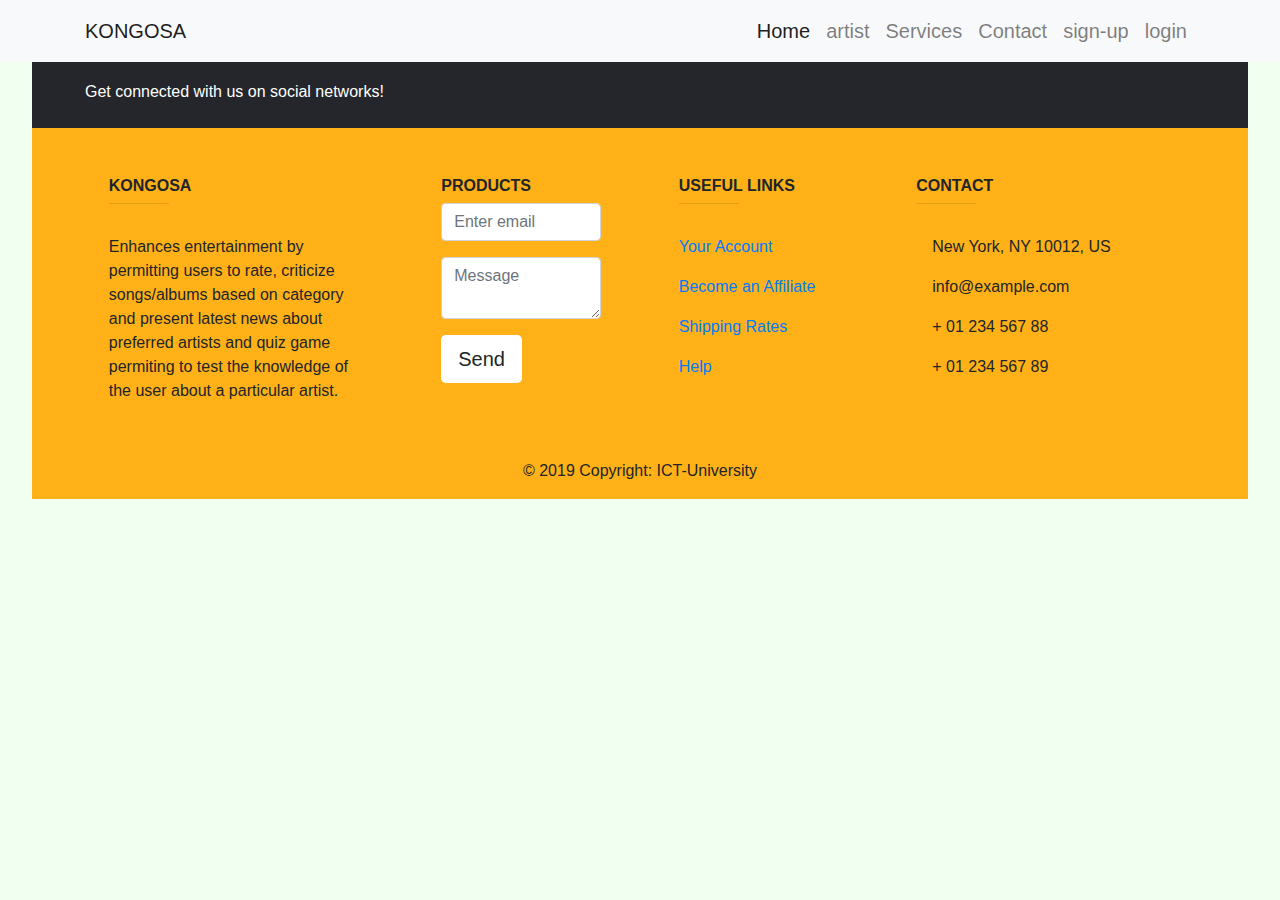
<file: index.html>
<!doctype html>
<html lang="en">
  <head>
    <!-- Required meta tags -->
    <meta charset="utf-8">
    <meta name="viewport" content="width=device-width, initial-scale=1, shrink-to-fit=no">

    <!-- Bootstrap CSS -->
    <link rel="stylesheet" href="https://stackpath.bootstrapcdn.com/bootstrap/4.3.1/css/bootstrap.min.css" integrity="sha384-ggOyR0iXCbMQv3Xipma34MD+dH/1fQ784/j6cY/iJTQUOhcWr7x9JvoRxT2MZw1T" crossorigin="anonymous">
    <link rel="stylesheet" href="assets/main.css">
    	<link rel="stylesheet" href="https://use.fontawesome.com/releases/v5.3.1/css/all.css" integrity="sha384-mzrmE5qonljUremFsqc01SB46JvROS7bZs3IO2EmfFsd15uHvIt+Y8vEf7N7fWAU" crossorigin="anonymous">

    <title>Hello, world!</title>
  </head>
  <body>
  <!-- Navigation -->
<nav class="navbar navbar-expand-lg navbar-light bg-light fixed-top">
  <div class="container">
    <a class="navbar-brand" href="#">KONGOSA</a>
    <button class="navbar-toggler" type="button" data-toggle="collapse" data-target="#navbarResponsive" aria-controls="navbarResponsive" aria-expanded="false" aria-label="Toggle navigation">
          <span class="navbar-toggler-icon"></span>
        </button>
    <div class="collapse navbar-collapse" id="navbarResponsive">
      <ul class="navbar-nav ml-auto">
        <li class="nav-item active">
          <a class="nav-link" href="index.hmtl">Home
                <span class="sr-only">(current)</span>
              </a>
        </li>
        <li class="nav-item">
          <a class="nav-link" href="#">artist</a>
        </li>
        <li class="nav-item">
          <a class="nav-link" href="#">Services</a>
        </li>
        <li class="nav-item">
          <a class="nav-link" href="#">Contact</a>
        </li>
         <li class="nav-item">
          <a class="nav-link" href="sign-up.html">sign-up</a>
        </li>
         <li class="nav-item">
          <a class="nav-link" href="login.html">login</a>
        </li>
      </ul>
    </div>
  </div>
</nav>


 <h1>Home page!</h1>




<!-- Footer -->
<footer class="page-footer font-small unique-color-dark">

  <div style="background-color: #24262b; color:white;">

    <div class="container">

      <!-- Grid row-->
      <div class="row py-4 d-flex align-items-center">

        <!-- Grid column -->
        <div class="col-md-6 col-lg-5 text-center text-md-left mb-4 mb-md-0">
          <h6 class="mb-0">Get connected with us on social networks!</h6>
        </div>
        <!-- Grid column -->

        <!-- Grid column -->
        <div class="col-md-6 col-lg-7 text-center text-md-right">

          <!-- Facebook -->
          <a class="fb-ic">
            <i class="fab fa-facebook-f white-text mr-4"> </i>
          </a>
          <!-- Twitter -->
          <a class="tw-ic">
            <i class="fab fa-twitter white-text mr-4"> </i>
          </a>
          <!-- Google +-->
          <a class="gplus-ic">
            <i class="fab fa-google-plus-g white-text mr-4"> </i>
          </a>
          <!--Linkedin -->
          <a class="li-ic">
            <i class="fab fa-linkedin-in white-text mr-4"> </i>
          </a>
          <!--Instagram-->
          <a class="ins-ic">
            <i class="fab fa-instagram white-text"> </i>
          </a>

        </div>
        <!-- Grid column -->

      </div>
      <!-- Grid row-->

    </div>
  </div>

  <!-- Footer Links -->
  <div class="container text-center text-md-left mt-5">

    <!-- Grid row -->
    <div class="row mt-3">

      <!-- Grid column -->
      <div class="col-md-3 col-lg-4 col-xl-3 mx-auto mb-4">

        <!-- Content -->
        <h6 class="text-uppercase font-weight-bold">Kongosa</h6>
        <hr class="deep-purple accent-2 mb-4 mt-0 d-inline-block mx-auto" style="width: 60px;">
        <p> Enhances entertainment by permitting 
        users to rate, criticize songs/albums based on category 
        and present latest news about preferred artists and quiz game permiting to 
        test the knowledge of the user about a particular artist.</p>

      </div>
      <!-- Grid column -->

      <!-- Grid column -->
      <div class="col-md-2 col-lg-2 col-xl-2 mx-auto mb-4">

        <!-- contact form -->
        <h6 class="text-uppercase font-weight-bold">Products</h6>
                <form>
                    <fieldset class="form-group">
                        <input type="email" class="form-control" id="exampleInputEmail1" placeholder="Enter email">
                    </fieldset>
                    <fieldset class="form-group">
                        <textarea class="form-control" id="exampleMessage" placeholder="Message"></textarea>
                    </fieldset>
                    <fieldset class="form-group text-xs-right">
                        <button type="button" style="background-color: white;" class="btn btn-secondary-outline btn-lg">Send</button>
                    </fieldset>
                </form>
      </div>
      <!-- Grid column -->

      <!-- Grid column -->
      <div class="col-md-3 col-lg-2 col-xl-2 mx-auto mb-4">

        <!-- Links -->
        <h6 class="text-uppercase font-weight-bold">Useful links</h6>
        <hr class="deep-purple accent-2 mb-4 mt-0 d-inline-block mx-auto" style="width: 60px;">
        <p>
          <a href="#!">Your Account</a>
        </p>
        <p>
          <a href="#!">Become an Affiliate</a>
        </p>
        <p>
          <a href="#!">Shipping Rates</a>
        </p>
        <p>
          <a href="#!">Help</a>
        </p>

      </div>
      <!-- Grid column -->

      <!-- Grid column -->
      <div class="col-md-4 col-lg-3 col-xl-3 mx-auto mb-md-0 mb-4">

        <!-- Links -->
        <h6 class="text-uppercase font-weight-bold">Contact</h6>
        <hr class="deep-purple accent-2 mb-4 mt-0 d-inline-block mx-auto" style="width: 60px;">
        <p>
          <i class="fas fa-home mr-3"></i> New York, NY 10012, US</p>
        <p>
          <i class="fas fa-envelope mr-3"></i> info@example.com</p>
        <p>
          <i class="fas fa-phone mr-3"></i> + 01 234 567 88</p>
        <p>
          <i class="fas fa-print mr-3"></i> + 01 234 567 89</p>

      </div>
      <!-- Grid column -->

    </div>
    <!-- Grid row -->

  </div>
  <!-- Footer Links -->

  <!-- Copyright -->
  <div class="footer-copyright text-center py-3">© 2019 Copyright:
   ICT-University
  </div>
  <!-- Copyright -->

</footer>
<!-- Footer -->
    <!-- Optional JavaScript -->
    <!-- jQuery first, then Popper.js, then Bootstrap JS -->
    <script src="https://code.jquery.com/jquery-3.3.1.slim.min.js" integrity="sha384-q8i/X+965DzO0rT7abK41JStQIAqVgRVzpbzo5smXKp4YfRvH+8abtTE1Pi6jizo" crossorigin="anonymous"></script>
    <script src="https://cdnjs.cloudflare.com/ajax/libs/popper.js/1.14.7/umd/popper.min.js" integrity="sha384-UO2eT0CpHqdSJQ6hJty5KVphtPhzWj9WO1clHTMGa3JDZwrnQq4sF86dIHNDz0W1" crossorigin="anonymous"></script>
    <script src="https://stackpath.bootstrapcdn.com/bootstrap/4.3.1/js/bootstrap.min.js" integrity="sha384-JjSmVgyd0p3pXB1rRibZUAYoIIy6OrQ6VrjIEaFf/nJGzIxFDsf4x0xIM+B07jRM" crossorigin="anonymous"></script>
  </body>
</html>
</file>
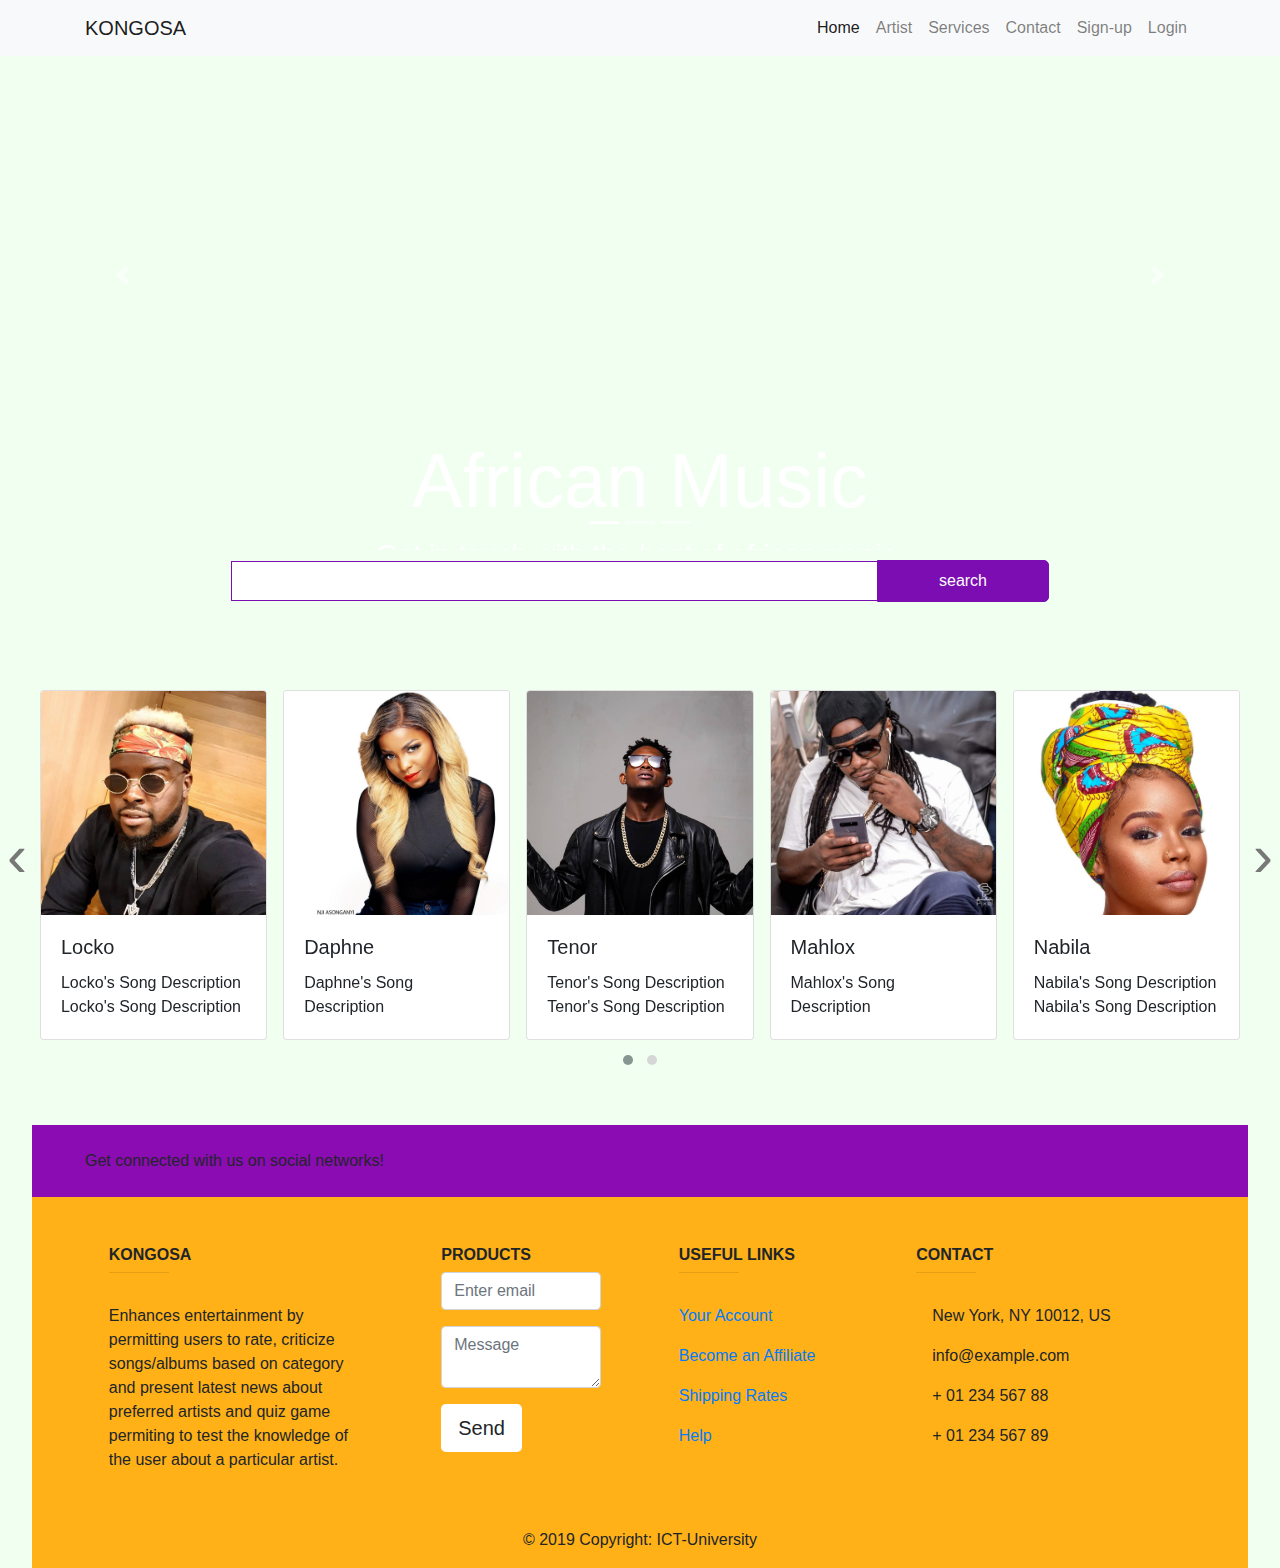
<file: Kongosa Homepage Update/index.html>
<!doctype html>
<html lang="en">
  <head>
    <!-- Required meta tags -->
    <meta charset="utf-8">
    <meta name="viewport" content="width=device-width, initial-scale=1, shrink-to-fit=no">

    <!-- Bootstrap CSS -->
    <link rel="stylesheet" href="https://stackpath.bootstrapcdn.com/bootstrap/4.3.1/css/bootstrap.min.css" integrity="sha384-ggOyR0iXCbMQv3Xipma34MD+dH/1fQ784/j6cY/iJTQUOhcWr7x9JvoRxT2MZw1T" crossorigin="anonymous">
    <link rel="stylesheet" href="assets/main.css">
    <link rel="stylesheet" href="https://use.fontawesome.com/releases/v5.3.1/css/all.css" integrity="sha384-mzrmE5qonljUremFsqc01SB46JvROS7bZs3IO2EmfFsd15uHvIt+Y8vEf7N7fWAU" crossorigin="anonymous">
    <link rel="stylesheet" type="text/css" href="style/style.css">
    <link href="style/owl.carousel.min.css" rel="stylesheet"/>
    <link href="style/owl.theme.default.min.css" rel="stylesheet"/>


    <!---title>Kongosa</title--->


  </head>

  <!-- Navigation -->
<nav class="navbar navbar-expand-lg navbar-light bg-light fixed-top">
  <div class="container">
    <a class="navbar-brand" href="#">KONGOSA</a>
    <button class="navbar-toggler" type="button" data-toggle="collapse" data-target="#navbarResponsive" aria-controls="navbarResponsive" aria-expanded="false" aria-label="Toggle navigation">
          <span class="navbar-toggler-icon"></span>
        </button>
    <div class="collapse navbar-collapse" id="navbarResponsive">
      <ul class="navbar-nav ml-auto">
        <li class="nav-item active">
          <a class="nav-link" href="index.hmtl">Home
                <span class="sr-only">(current)</span>
              </a>
        </li>
        <li class="nav-item">
          <a class="nav-link" href="#">Artist</a>
        </li>
        <li class="nav-item">
          <a class="nav-link" href="#">Services</a>
        </li>
        <li class="nav-item">
          <a class="nav-link" href="#">Contact</a>
        </li>
         <li class="nav-item">
          <a class="nav-link" href="sign-up.html">Sign-up</a>
        </li>
         <li class="nav-item">
          <a class="nav-link" href="login.html">Login</a>
        </li>
      </ul>
    </div>
  </div>
</nav>

<header>
  <div id="carouselExampleIndicators" class="carousel slide" data-ride="carousel">
    <ol class="carousel-indicators">
      <li data-target="#carouselExampleIndicators" data-slide-to="0" class="active"></li>
      <li data-target="#carouselExampleIndicators" data-slide-to="1"></li>
      <li data-target="#carouselExampleIndicators" data-slide-to="2"></li>
    </ol>
    <div class="carousel-inner" role="listbox" style="height: 550px">

      <!-- Slide One - Set the background image for this slide in the line below -->
      <div class="carousel-item active" style="background-image: url('https://images.pexels.com/photos/2701570/pexels-photo-2701570.jpeg?auto=compress&cs=tinysrgb&dpr=2&h=650&w=940')">
        <div class="carousel-caption d-none d-md-block w-50 ml-auto mr-auto">
          <h2 class="display-4">African Music</h2>
          <p class="lead">Get in touch with the best of african music.</p>
          <button type="button" class="btn btn-primary">Browse Music</button>
        </div>
      </div>

      <!-- Slide Two - Set the background image for this slide in the line below -->
      <div class="carousel-item" style="background-image: url('https://images.pexels.com/photos/1518761/pexels-photo-1518761.jpeg?auto=compress&cs=tinysrgb&dpr=2&h=650&w=940')">
        <div class="carousel-caption d-none d-md-block">
          <h2 class="display-4">Get Informed</h2>
          <p class="lead">Get at the page of lattest Artists songs.</p>
          <button type="button" class="btn btn-primary">Browse Music</button>
        </div>
      </div>

      <!-- Slide Three - Set the background image for this slide in the line below -->
      <div class="carousel-item" style="background-image: url('https://images.pexels.com/photos/2769274/pexels-photo-2769274.jpeg?auto=compress&cs=tinysrgb&dpr=2&h=650&w=940')">
        <div class="carousel-caption d-none d-md-block">
          <h2 class="display-4">Comment | Upload</h2>
          <p class="lead">Upload your favorite artists songs and konogossa on it.</p>
          <button type="button" class="btn btn-primary">Browse Music</button>
        </div>
      </div>
    </div>

    <a class="carousel-control-prev" href="#carouselExampleIndicators" role="button" data-slide="prev">
      <span class="carousel-control-prev-icon" aria-hidden="true"></span>
      <span class="sr-only">Previous</span>
    </a>
    <a class="carousel-control-next" href="#carouselExampleIndicators" role="button" data-slide="next">
      <span class="carousel-control-next-icon" aria-hidden="true"></span>
      <span class="sr-only">Next</span>
    </a>  
</header>

 
<body>
  <div class="container">
  <div class="row">
  <div class="col-lg-12 col-md-12 col-sm-12 col-xs-12 col-lg-push-2 col-md-push-2 col-sm-push-2">
    <form method="post" action="#" class="form-inline justify-content-center" style="padding: 10px 0px 10px 0px">
    <input type="text" name="text" id="search">
    <input type="submit" name="submit" value="search" id="submit">  
      
    </form>
  </div>
  </div>  
  </div>

  <div class="container-a mt-5 mb-5" style="background-color: ">
    <div class="owl-carousel owl-theme">
      <div class="ml-2 mr-2">
        <div class="card">
          <img src="images/locko.jpg" class="card-img-top image-resize">
          <div class="card-body">
            <h5 class="card-title"> Locko </h5>
            Locko's Song Description
            Locko's Song Description
          </div> 
        </div>
      </div>
      <div class="ml-2 mr-2">
        <div class="card">
          <img src="images/daphne.jpg" class="card-img-top image-resize">
          <div class="card-body">
            <h5 class="card-title"> Daphne </h5>
            Daphne's Song Description
          </div> 
        </div>
      </div>
      <div class="ml-2 mr-2">
        <div class="card">
          <img src="images/tenor.jpg" class="card-img-top image-resize">
          <div class="card-body">
            <h5 class="card-title"> Tenor </h5>
            Tenor's Song Description
            Tenor's Song Description
          </div> 
        </div>
      </div>
      <div class="ml-2 mr-2">
        <div class="card">
          <img src="images/mahlox.jpg" class="card-img-top image-resize">
          <div class="card-body">
            <h5 class="card-title"> Mahlox </h5>
            Mahlox's Song Description
          </div> 
        </div>
      </div>
      <div class="ml-2 mr-2">
        <div class="card">
          <img src="images/nabila.jpg" class="card-img-top image-resize">
          <div class="card-body">
            <h5 class="card-title"> Nabila </h5>
            Nabila's Song Description
            Nabila's Song Description
          </div> 
        </div>
      </div>
      <div class="ml-2 mr-2">
        <div class="card">
          <img src="images/josey.jpg" class="card-img-top image-resize">
          <div class="card-body">
            <h5 class="card-title"> Josey </h5>
            Josey's Song Description
            Josey's Song Description
          </div> 
        </div>
      </div>
      <div class="ml-2 mr-2">
        <div class="card">
          <img src="images/locko.jpg" class="card-img-top image-resize">
          <div class="card-body">
            <h5 class="card-title"> Locko</h5>
            Locko's Song Description
            Locko's Song Description
          </div> 
        </div>
      </div>
      <div class="ml-2 mr-2">
        <div class="card">
          <img src="images/daphne.jpg" class="card-img-top image-resize">
          <div class="card-body">
            <h5 class="card-title"> Daphne </h5>
            Daphne's Song Description
          </div> 
        </div>
      </div>
      <div class="ml-2 mr-2">
        <div class="card">
          <img src="images/tenor.jpg" class="card-img-top image-resize">
          <div class="card-body">
            <h5 class="card-title"> Tenor </h5>
            Tenor's Song Description
            Tenor's Song Description
          </div> 
        </div>
      </div>
      <div class="ml-2 mr-2">
        <div class="card">
          <img src="images/mahlox.jpg" class="card-img-top image-resize">
          <div class="card-body">
            <h5 class="card-title"> Mahlox </h5>
            Mahlox's Song Description
          </div> 
        </div>
      </div>   
    </div>    
  </div>
  
  <script src="https://code.jquery.com/jquery-3.3.1.slim.min.js" integrity="sha384-q8i/X+965DzO0rT7abK41JStQIAqVgRVzpbzo5smXKp4YfRvH+8abtTE1Pi6jizo" crossorigin="anonymous"></script>
  <script src="https://cdnjs.cloudflare.com/ajax/libs/popper.js/1.14.7/umd/popper.min.js" integrity="sha384-UO2eT0CpHqdSJQ6hJty5KVphtPhzWj9WO1clHTMGa3JDZwrnQq4sF86dIHNDz0W1" crossorigin="anonymous"></script>
  <script src="https://stackpath.bootstrapcdn.com/bootstrap/4.3.1/js/bootstrap.min.js" integrity="sha384-JjSmVgyd0p3pXB1rRibZUAYoIIy6OrQ6VrjIEaFf/nJGzIxFDsf4x0xIM+B07jRM" crossorigin="anonymous"></script>
  <script src="javascript_style/owl.carousel.min.js"></script>
  <script src="javascript_style/myjquery.js"></script>
 
</body>


<!-- Footer -->
<footer class="page-footer font-small unique-color-dark">

  <div style="background-color: #8C0CB3;, color:white;">
    <div class="container">

      <!-- Grid row-->
      <div class="row py-4 d-flex align-items-center">

        <!-- Grid column -->
        <div class="col-md-6 col-lg-5 text-center text-md-left mb-4 mb-md-0">
          <h6 class="mb-0">Get connected with us on social networks!</h6>
        </div>
        <!-- Grid column -->

        <!-- Grid column -->
        <div class="col-md-6 col-lg-7 text-center text-md-right">

          <!-- Facebook -->
          <a class="fb-ic">
            <i class="fab fa-facebook-f white-text mr-4"> </i>
          </a>
          <!-- Twitter -->
          <a class="tw-ic">
            <i class="fab fa-twitter white-text mr-4"> </i>
          </a>
          <!-- Google +-->
          <a class="gplus-ic">
            <i class="fab fa-google-plus-g white-text mr-4"> </i>
          </a>
          <!--Linkedin -->
          <a class="li-ic">
            <i class="fab fa-linkedin-in white-text mr-4"> </i>
          </a>
          <!--Instagram-->
          <a class="ins-ic">
            <i class="fab fa-instagram white-text"> </i>
          </a>

        </div>
        <!-- Grid column -->

      </div>
      <!-- Grid row-->

    </div>
  </div>

  <!-- Footer Links -->
  <div class="container text-center text-md-left mt-5">

    <!-- Grid row -->
    <div class="row mt-3">

      <!-- Grid column -->
      <div class="col-md-3 col-lg-4 col-xl-3 mx-auto mb-4">

        <!-- Content -->
        <h6 class="text-uppercase font-weight-bold">Kongosa</h6>
        <hr class="deep-purple accent-2 mb-4 mt-0 d-inline-block mx-auto" style="width: 60px;">
        <p> Enhances entertainment by permitting 
        users to rate, criticize songs/albums based on category 
        and present latest news about preferred artists and quiz game permiting to 
        test the knowledge of the user about a particular artist.</p>

      </div>
      <!-- Grid column -->

      <!-- Grid column -->
      <div class="col-md-2 col-lg-2 col-xl-2 mx-auto mb-4">

        <!-- contact form -->
        <h6 class="text-uppercase font-weight-bold">Products</h6>
                <form>
                    <fieldset class="form-group">
                        <input type="email" class="form-control" id="exampleInputEmail1" placeholder="Enter email">
                    </fieldset>
                    <fieldset class="form-group">
                        <textarea class="form-control" id="exampleMessage" placeholder="Message"></textarea>
                    </fieldset>
                    <fieldset class="form-group text-xs-right">
                        <button type="button" style="background-color: white;" class="btn btn-secondary-outline btn-lg">Send</button>
                    </fieldset>
                </form>
      </div>
      <!-- Grid column -->

      <!-- Grid column -->
      <div class="col-md-3 col-lg-2 col-xl-2 mx-auto mb-4">

        <!-- Links -->
        <h6 class="text-uppercase font-weight-bold">Useful links</h6>
        <hr class="deep-purple accent-2 mb-4 mt-0 d-inline-block mx-auto" style="width: 60px;">
        <p>
          <a href="#!">Your Account</a>
        </p>
        <p>
          <a href="#!">Become an Affiliate</a>
        </p>
        <p>
          <a href="#!">Shipping Rates</a>
        </p>
        <p>
          <a href="#!">Help</a>
        </p>

      </div>
      <!-- Grid column -->

      <!-- Grid column -->
      <div class="col-md-4 col-lg-3 col-xl-3 mx-auto mb-md-0 mb-4">

        <!-- Links -->
        <h6 class="text-uppercase font-weight-bold">Contact</h6>
        <hr class="deep-purple accent-2 mb-4 mt-0 d-inline-block mx-auto" style="width: 60px;">
        <p>
          <i class="fas fa-home mr-3"></i> New York, NY 10012, US</p>
        <p>
          <i class="fas fa-envelope mr-3"></i> info@example.com</p>
        <p>
          <i class="fas fa-phone mr-3"></i> + 01 234 567 88</p>
        <p>
          <i class="fas fa-print mr-3"></i> + 01 234 567 89</p>

      </div>
      <!-- Grid column -->

    </div>
    <!-- Grid row -->

  </div>
  <!-- Footer Links -->

  <!-- Copyright -->
  <div class="footer-copyright text-center py-3">© 2019 Copyright:
   ICT-University
  </div>
  <!-- Copyright -->

</footer>
<!-- Footer -->
    <!-- Optional JavaScript -->
    <!-- jQuery first, then Popper.js, then Bootstrap JS -->
    <script src="https://code.jquery.com/jquery-3.3.1.slim.min.js" integrity="sha384-q8i/X+965DzO0rT7abK41JStQIAqVgRVzpbzo5smXKp4YfRvH+8abtTE1Pi6jizo" crossorigin="anonymous"></script>
    <script src="https://cdnjs.cloudflare.com/ajax/libs/popper.js/1.14.7/umd/popper.min.js" integrity="sha384-UO2eT0CpHqdSJQ6hJty5KVphtPhzWj9WO1clHTMGa3JDZwrnQq4sF86dIHNDz0W1" crossorigin="anonymous"></script>
    <script src="https://stackpath.bootstrapcdn.com/bootstrap/4.3.1/js/bootstrap.min.js" integrity="sha384-JjSmVgyd0p3pXB1rRibZUAYoIIy6OrQ6VrjIEaFf/nJGzIxFDsf4x0xIM+B07jRM" crossorigin="anonymous"></script>
  </body>
</html>
</file>
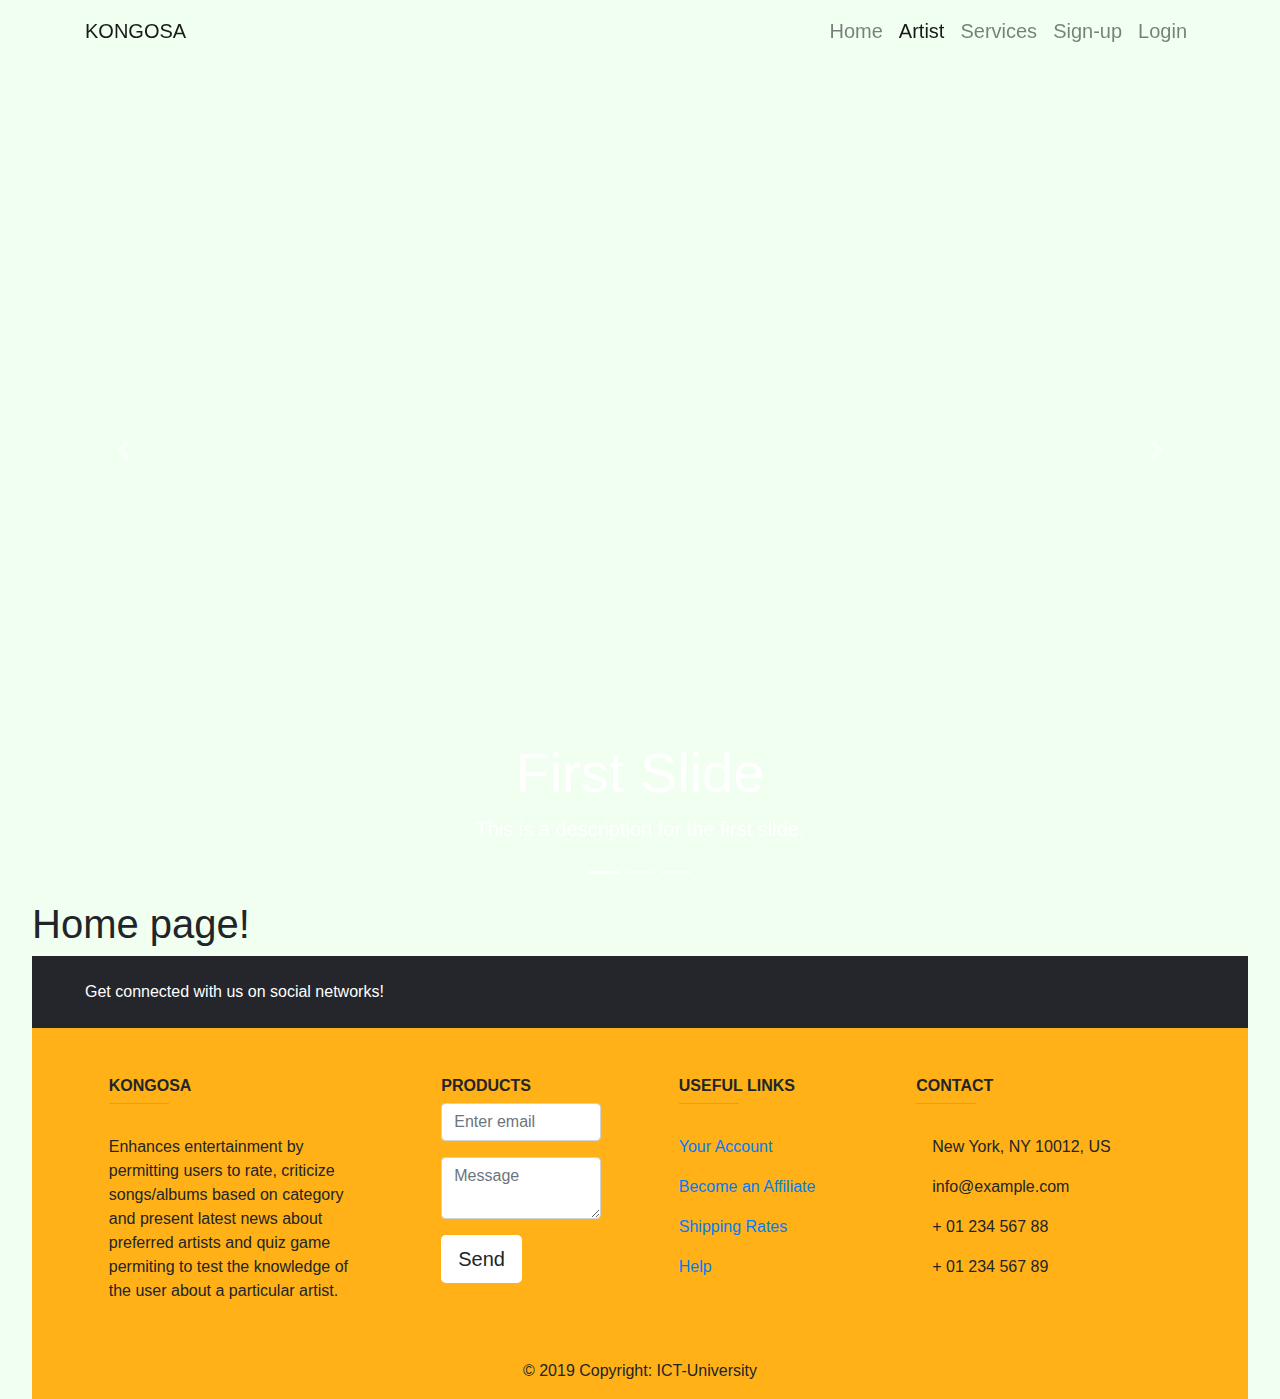
<file: artist.html>
<!doctype html>
<html lang="en">
  <head>
    <!-- Required meta tags -->
    <meta charset="utf-8">
    <meta name="viewport" content="width=device-width, initial-scale=1, shrink-to-fit=no">

    <!-- Bootstrap CSS -->
    <link rel="stylesheet" href="https://stackpath.bootstrapcdn.com/bootstrap/4.3.1/css/bootstrap.min.css" integrity="sha384-ggOyR0iXCbMQv3Xipma34MD+dH/1fQ784/j6cY/iJTQUOhcWr7x9JvoRxT2MZw1T" crossorigin="anonymous">
    <link rel="stylesheet" href="assets/main.css">
    	<link rel="stylesheet" href="https://use.fontawesome.com/releases/v5.3.1/css/all.css" integrity="sha384-mzrmE5qonljUremFsqc01SB46JvROS7bZs3IO2EmfFsd15uHvIt+Y8vEf7N7fWAU" crossorigin="anonymous">

    <title>Artist</title>
  </head>
  <body>
  <!-- Navigation -->
<nav class="navbar navbar-expand-lg navbar-light fixed-top">
  <div class="container">
    <a class="navbar-brand" href="#">KONGOSA</a>
    <button class="navbar-toggler" type="button" data-toggle="collapse" data-target="#navbarResponsive" aria-controls="navbarResponsive" aria-expanded="false" aria-label="Toggle navigation">
          <span class="navbar-toggler-icon"></span>
        </button>
    <div class="collapse navbar-collapse" id="navbarResponsive">
      <ul class="navbar-nav ml-auto">
        <li class="nav-item ">
          <a class="nav-link" href="index.html">Home
                <span class="sr-only">(current)</span>
              </a>
        </li>
        <li class="nav-item active">
          <a class="nav-link" href="artist.html">Artist</a>
        </li>
        <li class="nav-item">
          <a class="nav-link" href="services.html">Services</a>
        </li>
          <a class="nav-link" href="sign-up.html">Sign-up</a>
        </li>
         <li class="nav-item">
          <a class="nav-link" href="login.html">Login</a>
        </li>
      </ul>
    </div>
  </div>
</nav>

<header>
  <div id="carouselExampleIndicators" class="carousel slide" data-ride="carousel">
    <ol class="carousel-indicators">
      <li data-target="#carouselExampleIndicators" data-slide-to="0" class="active"></li>
      <li data-target="#carouselExampleIndicators" data-slide-to="1"></li>
      <li data-target="#carouselExampleIndicators" data-slide-to="2"></li>
    </ol>
    <div class="carousel-inner" role="listbox">
      <!-- Slide One - Set the background image for this slide in the line below -->
      <div class="carousel-item active" style="background-image: url('https://source.unsplash.com/LAaSoL0LrYs/1920x1080')">
        <div class="carousel-caption d-none d-md-block">
          <h2 class="display-4">First Slide</h2>
          <p class="lead">This is a description for the first slide.</p>
        </div>
      </div>
      <!-- Slide Two - Set the background image for this slide in the line below -->
      <div class="carousel-item" style="background-image: url('https://source.unsplash.com/bF2vsubyHcQ/1920x1080')">
        <div class="carousel-caption d-none d-md-block">
          <h2 class="display-4">Second Slide</h2>
          <p class="lead">This is a description for the second slide.</p>
        </div>
      </div>
      <!-- Slide Three - Set the background image for this slide in the line below -->
      <div class="carousel-item" style="background-image: url('https://source.unsplash.com/szFUQoyvrxM/1920x1080')">
        <div class="carousel-caption d-none d-md-block">
          <h2 class="display-4">Third Slide</h2>
          <p class="lead">This is a description for the third slide.</p>
        </div>
      </div>
    </div>
    <a class="carousel-control-prev" href="#carouselExampleIndicators" role="button" data-slide="prev">
          <span class="carousel-control-prev-icon" aria-hidden="true"></span>
          <span class="sr-only">Previous</span>
        </a>
    <a class="carousel-control-next" href="#carouselExampleIndicators" role="button" data-slide="next">
          <span class="carousel-control-next-icon" aria-hidden="true"></span>
          <span class="sr-only">Next</span>
        </a>
  </div>
</header>

 <h1>Home page!</h1>




<!-- Footer -->
<footer class="page-footer font-small unique-color-dark">

  <div style="background-color: #24262b; color:white;">

    <div class="container">

      <!-- Grid row-->
      <div class="row py-4 d-flex align-items-center">

        <!-- Grid column -->
        <div class="col-md-6 col-lg-5 text-center text-md-left mb-4 mb-md-0">
          <h6 class="mb-0">Get connected with us on social networks!</h6>
        </div>
        <!-- Grid column -->

        <!-- Grid column -->
        <div class="col-md-6 col-lg-7 text-center text-md-right">

          <!-- Facebook -->
          <a class="fb-ic">
            <i class="fab fa-facebook-f white-text mr-4"> </i>
          </a>
          <!-- Twitter -->
          <a class="tw-ic">
            <i class="fab fa-twitter white-text mr-4"> </i>
          </a>
          <!-- Google +-->
          <a class="gplus-ic">
            <i class="fab fa-google-plus-g white-text mr-4"> </i>
          </a>
          <!--Linkedin -->
          <a class="li-ic">
            <i class="fab fa-linkedin-in white-text mr-4"> </i>
          </a>
          <!--Instagram-->
          <a class="ins-ic">
            <i class="fab fa-instagram white-text"> </i>
          </a>

        </div>
        <!-- Grid column -->

      </div>
      <!-- Grid row-->

    </div>
  </div>

  <!-- Footer Links -->
  <div class="container text-center text-md-left mt-5">

    <!-- Grid row -->
    <div class="row mt-3">

      <!-- Grid column -->
      <div class="col-md-3 col-lg-4 col-xl-3 mx-auto mb-4">

        <!-- Content -->
        <h6 class="text-uppercase font-weight-bold">Kongosa</h6>
        <hr class="deep-purple accent-2 mb-4 mt-0 d-inline-block mx-auto" style="width: 60px;">
        <p> Enhances entertainment by permitting 
        users to rate, criticize songs/albums based on category 
        and present latest news about preferred artists and quiz game permiting to 
        test the knowledge of the user about a particular artist.</p>

      </div>
      <!-- Grid column -->

      <!-- Grid column -->
      <div class="col-md-2 col-lg-2 col-xl-2 mx-auto mb-4">

        <!-- contact form -->
        <h6 class="text-uppercase font-weight-bold">Products</h6>
                <form>
                    <fieldset class="form-group">
                        <input type="email" class="form-control" id="exampleInputEmail1" placeholder="Enter email">
                    </fieldset>
                    <fieldset class="form-group">
                        <textarea class="form-control" id="exampleMessage" placeholder="Message"></textarea>
                    </fieldset>
                    <fieldset class="form-group text-xs-right">
                        <button type="button" style="background-color: white;" class="btn btn-secondary-outline btn-lg">Send</button>
                    </fieldset>
                </form>
      </div>
      <!-- Grid column -->

      <!-- Grid column -->
      <div class="col-md-3 col-lg-2 col-xl-2 mx-auto mb-4">

        <!-- Links -->
        <h6 class="text-uppercase font-weight-bold">Useful links</h6>
        <hr class="deep-purple accent-2 mb-4 mt-0 d-inline-block mx-auto" style="width: 60px;">
        <p>
          <a href="#!">Your Account</a>
        </p>
        <p>
          <a href="#!">Become an Affiliate</a>
        </p>
        <p>
          <a href="#!">Shipping Rates</a>
        </p>
        <p>
          <a href="#!">Help</a>
        </p>

      </div>
      <!-- Grid column -->

      <!-- Grid column -->
      <div class="col-md-4 col-lg-3 col-xl-3 mx-auto mb-md-0 mb-4">

        <!-- Links -->
        <h6 class="text-uppercase font-weight-bold">Contact</h6>
        <hr class="deep-purple accent-2 mb-4 mt-0 d-inline-block mx-auto" style="width: 60px;">
        <p>
          <i class="fas fa-home mr-3"></i> New York, NY 10012, US</p>
        <p>
          <i class="fas fa-envelope mr-3"></i> info@example.com</p>
        <p>
          <i class="fas fa-phone mr-3"></i> + 01 234 567 88</p>
        <p>
          <i class="fas fa-print mr-3"></i> + 01 234 567 89</p>

      </div>
      <!-- Grid column -->

    </div>
    <!-- Grid row -->

  </div>
  <!-- Footer Links -->

  <!-- Copyright -->
  <div class="footer-copyright text-center py-3">© 2019 Copyright:
   ICT-University
  </div>
  <!-- Copyright -->

</footer>
<!-- Footer -->
    <!-- Optional JavaScript -->
    <!-- jQuery first, then Popper.js, then Bootstrap JS -->
    <script src="https://code.jquery.com/jquery-3.3.1.slim.min.js" integrity="sha384-q8i/X+965DzO0rT7abK41JStQIAqVgRVzpbzo5smXKp4YfRvH+8abtTE1Pi6jizo" crossorigin="anonymous"></script>
    <script src="https://cdnjs.cloudflare.com/ajax/libs/popper.js/1.14.7/umd/popper.min.js" integrity="sha384-UO2eT0CpHqdSJQ6hJty5KVphtPhzWj9WO1clHTMGa3JDZwrnQq4sF86dIHNDz0W1" crossorigin="anonymous"></script>
    <script src="https://stackpath.bootstrapcdn.com/bootstrap/4.3.1/js/bootstrap.min.js" integrity="sha384-JjSmVgyd0p3pXB1rRibZUAYoIIy6OrQ6VrjIEaFf/nJGzIxFDsf4x0xIM+B07jRM" crossorigin="anonymous"></script>
  </body>
</html>
</file>
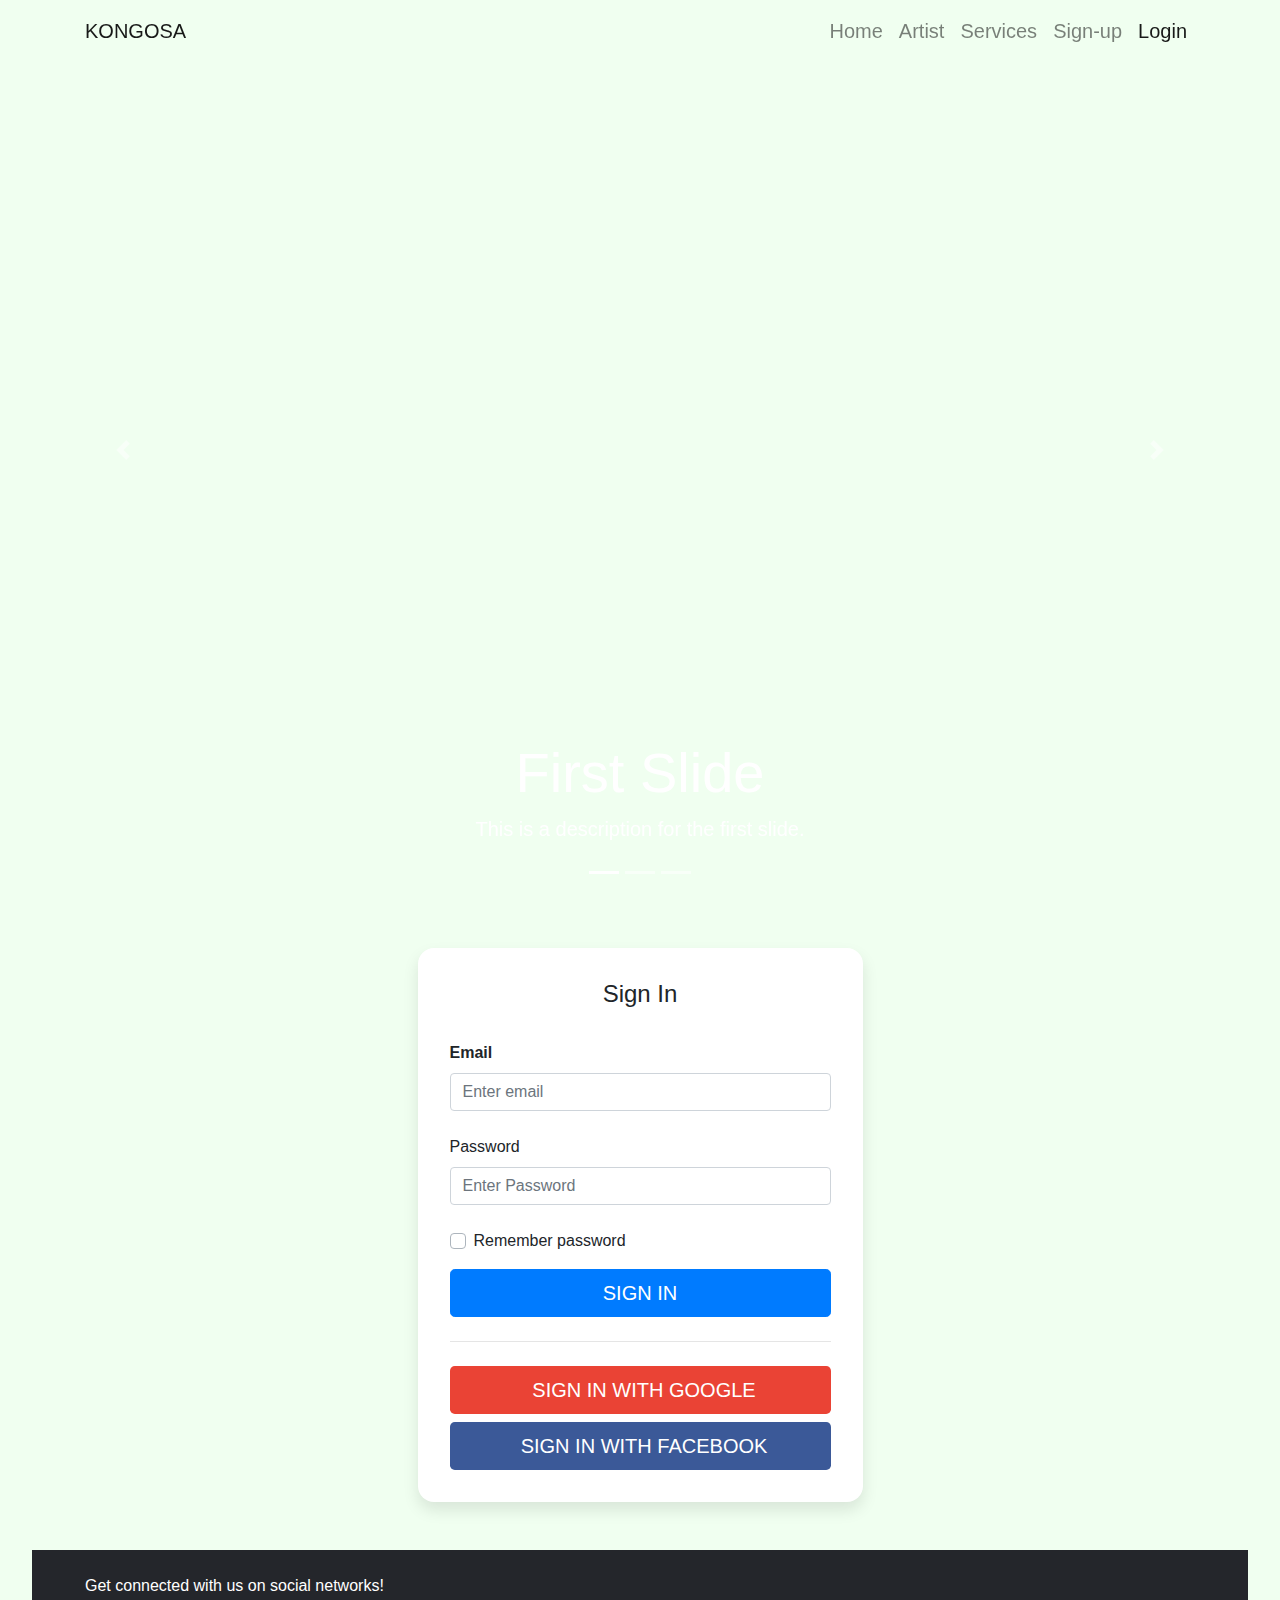
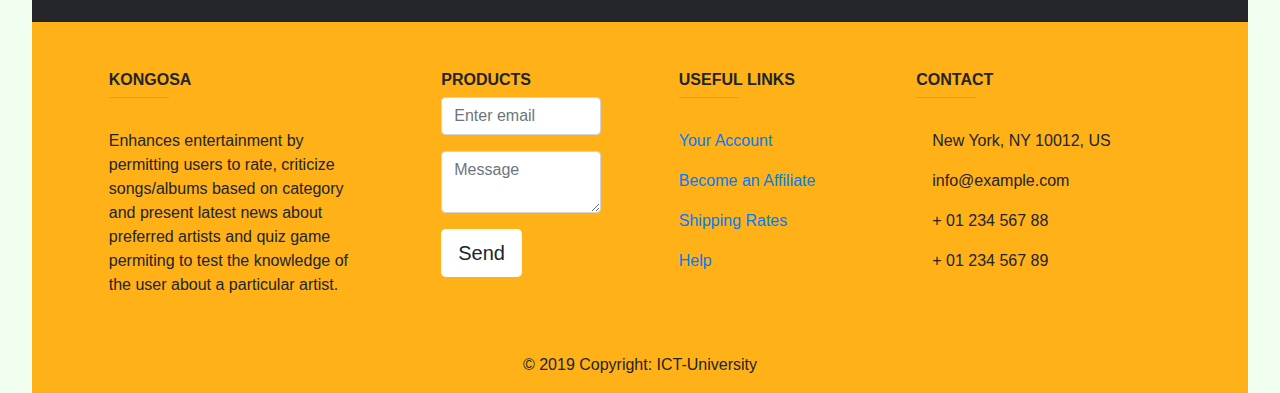
<file: login.html>
<!doctype html>
<html lang="en">
  <head>
    <!-- Required meta tags -->
    <meta charset="utf-8">
    <meta name="viewport" content="width=device-width, initial-scale=1, shrink-to-fit=no">

    <!-- Bootstrap CSS -->
    <link rel="stylesheet" href="https://stackpath.bootstrapcdn.com/bootstrap/4.3.1/css/bootstrap.min.css" integrity="sha384-ggOyR0iXCbMQv3Xipma34MD+dH/1fQ784/j6cY/iJTQUOhcWr7x9JvoRxT2MZw1T" crossorigin="anonymous">
    <link rel="stylesheet" href="assets/main.css">
      <link rel="stylesheet" href="https://use.fontawesome.com/releases/v5.3.1/css/all.css" integrity="sha384-mzrmE5qonljUremFsqc01SB46JvROS7bZs3IO2EmfFsd15uHvIt+Y8vEf7N7fWAU" crossorigin="anonymous">

    <title>Login</title><!-- mo dified it -->
  </head>
 <body>
  <!-- Navigation -->
<nav class="navbar navbar-expand-lg navbar-light fixed-top">
  <div class="container">
    <a class="navbar-brand" href="#">KONGOSA</a>
    <button class="navbar-toggler" type="button" data-toggle="collapse" data-target="#navbarResponsive" aria-controls="navbarResponsive" aria-expanded="false" aria-label="Toggle navigation">
          <span class="navbar-toggler-icon"></span>
        </button>
    <div class="collapse navbar-collapse" id="navbarResponsive">
      <ul class="navbar-nav ml-auto">
        <li class="nav-item ">
          <a class="nav-link" href="index.html">Home
                <span class="sr-only">(current)</span>
              </a>
        </li>
        <li class="nav-item">
          <a class="nav-link" href="artist.html">Artist</a>
        </li>
        <li class="nav-item">
          <a class="nav-link" href="Services.html">Services</a>
        </li>
        <li class="nav-item">
          <a class="nav-link" href="sign-up.html">Sign-up</a>
        </li>
         <li class="nav-item active">
          <a class="nav-link" href="login.html">Login</a>
        </li>
      </ul>
    </div>
  </div>
</nav>

<!-- Changed login entries -->
<header>
  <div id="carouselExampleIndicators" class="carousel slide" data-ride="carousel">
    <ol class="carousel-indicators">
      <li data-target="#carouselExampleIndicators" data-slide-to="0" class="active"></li>
      <li data-target="#carouselExampleIndicators" data-slide-to="1"></li>
      <li data-target="#carouselExampleIndicators" data-slide-to="2"></li>
    </ol>
    <div class="carousel-inner" role="listbox">
      <!-- Slide One - Set the background image for this slide in the line below -->
      <div class="carousel-item active" style="background-image: url('https://source.unsplash.com/LAaSoL0LrYs/1920x1080')">
        <div class="carousel-caption d-none d-md-block">
          <h2 class="display-4">First Slide</h2>
          <p class="lead">This is a description for the first slide.</p>
        </div>
      </div>
      <!-- Slide Two - Set the background image for this slide in the line below -->
      <div class="carousel-item" style="background-image: url('https://source.unsplash.com/bF2vsubyHcQ/1920x1080')">
        <div class="carousel-caption d-none d-md-block">
          <h2 class="display-4">Second Slide</h2>
          <p class="lead">This is a description for the second slide.</p>
        </div>
      </div>
      <!-- Slide Three - Set the background image for this slide in the line below -->
      <div class="carousel-item" style="background-image: url('https://source.unsplash.com/szFUQoyvrxM/1920x1080')">
        <div class="carousel-caption d-none d-md-block">
          <h2 class="display-4">Third Slide</h2>
          <p class="lead">This is a description for the third slide.</p>
        </div>
      </div>
    </div>
    <a class="carousel-control-prev" href="#carouselExampleIndicators" role="button" data-slide="prev">
          <span class="carousel-control-prev-icon" aria-hidden="true"></span>
          <span class="sr-only">Previous</span>
        </a>
    <a class="carousel-control-next" href="#carouselExampleIndicators" role="button" data-slide="next">
          <span class="carousel-control-next-icon" aria-hidden="true"></span>
          <span class="sr-only">Next</span>
        </a>
  </div>
</header>
    <div class="container">
    <div class="row">
      <div class="col-sm-9 col-md-7 col-lg-5 mx-auto">
        <div class="card card-signin my-5">
          <div class="card-body">
            <h5 class="card-title text-center">Sign In</h5>
  <form>

    <label class= "font-weight-bold" >Email</label>
    <input class="form-control" type="text" id="myDateTime" placeholder="Enter email" /> <br/>

    <label>Password</label>
    <input class="form-control" type="Password" id="myMonth" placeholder="Enter Password" /> <br/>

              <div class="custom-control custom-checkbox mb-3">
                <input type="checkbox" class="custom-control-input" id="customCheck1">
                <label class="custom-control-label" for="customCheck1">Remember password</label>
              </div>
              <button class="btn btn-lg btn-primary btn-block text-uppercase" type="submit">Sign in</button>
              <hr class="my-4">
              <button class="btn btn-lg btn-google btn-block text-uppercase" type="submit"><i class="fab fa-google mr-2"></i> Sign in with Google</button>
              <button class="btn btn-lg btn-facebook btn-block text-uppercase" type="submit"><i class="fab fa-facebook-f mr-2"></i> Sign in with Facebook</button>
            </form>
          </div>
        </div>
      </div>
    </div>
  </div>
    <!--login form end-->

   <!-- Footer -->
<footer class="page-footer font-small unique-color-dark">


  <div style="background-color: #24262b; color:white;">

    <div class="container">

      <!-- Grid row-->
      <div class="row py-4 d-flex align-items-center">

        <!-- Grid column -->
        <div class="col-md-6 col-lg-5 text-center text-md-left mb-4 mb-md-0">
          <h6 class="mb-0">Get connected with us on social networks!</h6>
        </div>
        <!-- Grid column -->

        <!-- Grid column -->
        <div class="col-md-6 col-lg-7 text-center text-md-right">

          <!-- Facebook -->
          <a class="fb-ic">
            <i class="fab fa-facebook-f white-text mr-4"> </i>
          </a>
          <!-- Twitter -->
          <a class="tw-ic">
            <i class="fab fa-twitter white-text mr-4"> </i>
          </a>
          <!-- Google +-->
          <a class="gplus-ic">
            <i class="fab fa-google-plus-g white-text mr-4"> </i>
          </a>
          <!--Linkedin -->
          <a class="li-ic">
            <i class="fab fa-linkedin-in white-text mr-4"> </i>
          </a>
          <!--Instagram-->
          <a class="ins-ic">
            <i class="fab fa-instagram white-text"> </i>
          </a>

        </div>
        <!-- Grid column -->

      </div>
      <!-- Grid row-->

    </div>
  </div>

  <!-- Footer Links -->
  <div class="container text-center text-md-left mt-5">

    <!-- Grid row -->
    <div class="row mt-3">

      <!-- Grid column -->
      <div class="col-md-3 col-lg-4 col-xl-3 mx-auto mb-4">

        <!-- Content -->
        <h6 class="text-uppercase font-weight-bold">Kongosa</h6>
        <hr class="deep-purple accent-2 mb-4 mt-0 d-inline-block mx-auto" style="width: 60px;">
        <p> Enhances entertainment by permitting 
        users to rate, criticize songs/albums based on category 
        and present latest news about preferred artists and quiz game permiting to 
        test the knowledge of the user about a particular artist.</p>

      </div>
      <!-- Grid column -->

      <!-- Grid column -->
      <div class="col-md-2 col-lg-2 col-xl-2 mx-auto mb-4">

        <!-- contact form -->
        <h6 class="text-uppercase font-weight-bold">Products</h6>
                <form>
                    <fieldset class="form-group">
                        <input type="email" class="form-control" id="exampleInputEmail1" placeholder="Enter email">
                    </fieldset>
                    <fieldset class="form-group">
                        <textarea class="form-control" id="exampleMessage" placeholder="Message"></textarea>
                    </fieldset>
                    <fieldset class="form-group text-xs-right">
                        <button type="button" style="background-color: white;" class="btn btn-secondary-outline btn-lg">Send</button>
                    </fieldset>
                </form>
      </div>
      <!-- Grid column -->

      <!-- Grid column -->
      <div class="col-md-3 col-lg-2 col-xl-2 mx-auto mb-4">

        <!-- Links -->
        <h6 class="text-uppercase font-weight-bold">Useful links</h6>
        <hr class="deep-purple accent-2 mb-4 mt-0 d-inline-block mx-auto" style="width: 60px;">
        <p>
          <a href="#!">Your Account</a>
        </p>
        <p>
          <a href="#!">Become an Affiliate</a>
        </p>
        <p>
          <a href="#!">Shipping Rates</a>
        </p>
        <p>
          <a href="#!">Help</a>
        </p>

      </div>
      <!-- Grid column -->

      <!-- Grid column -->
      <div class="col-md-4 col-lg-3 col-xl-3 mx-auto mb-md-0 mb-4">

        <!-- Links -->
        <h6 class="text-uppercase font-weight-bold">Contact</h6>
        <hr class="deep-purple accent-2 mb-4 mt-0 d-inline-block mx-auto" style="width: 60px;">
        <p>
          <i class="fas fa-home mr-3"></i> New York, NY 10012, US</p>
        <p>
          <i class="fas fa-envelope mr-3"></i> info@example.com</p>
        <p>
          <i class="fas fa-phone mr-3"></i> + 01 234 567 88</p>
        <p>
          <i class="fas fa-print mr-3"></i> + 01 234 567 89</p>

      </div>
      <!-- Grid column -->

    </div>
    <!-- Grid row -->

  </div>
  <!-- Footer Links -->

  <!-- Copyright -->
  <div class="footer-copyright text-center py-3">© 2019 Copyright:
   ICT-University
  </div>
  <!-- Copyright -->

</footer>
<!-- Footer -->
    <!-- Optional JavaScript -->
    <!-- jQuery first, then Popper.js, then Bootstrap JS -->
    <script src="https://code.jquery.com/jquery-3.3.1.slim.min.js" integrity="sha384-q8i/X+965DzO0rT7abK41JStQIAqVgRVzpbzo5smXKp4YfRvH+8abtTE1Pi6jizo" crossorigin="anonymous"></script>
    <script src="https://cdnjs.cloudflare.com/ajax/libs/popper.js/1.14.7/umd/popper.min.js" integrity="sha384-UO2eT0CpHqdSJQ6hJty5KVphtPhzWj9WO1clHTMGa3JDZwrnQq4sF86dIHNDz0W1" crossorigin="anonymous"></script>
    <script src="https://stackpath.bootstrapcdn.com/bootstrap/4.3.1/js/bootstrap.min.js" integrity="sha384-JjSmVgyd0p3pXB1rRibZUAYoIIy6OrQ6VrjIEaFf/nJGzIxFDsf4x0xIM+B07jRM" crossorigin="anonymous"></script>
  </body>
</html>
</file>
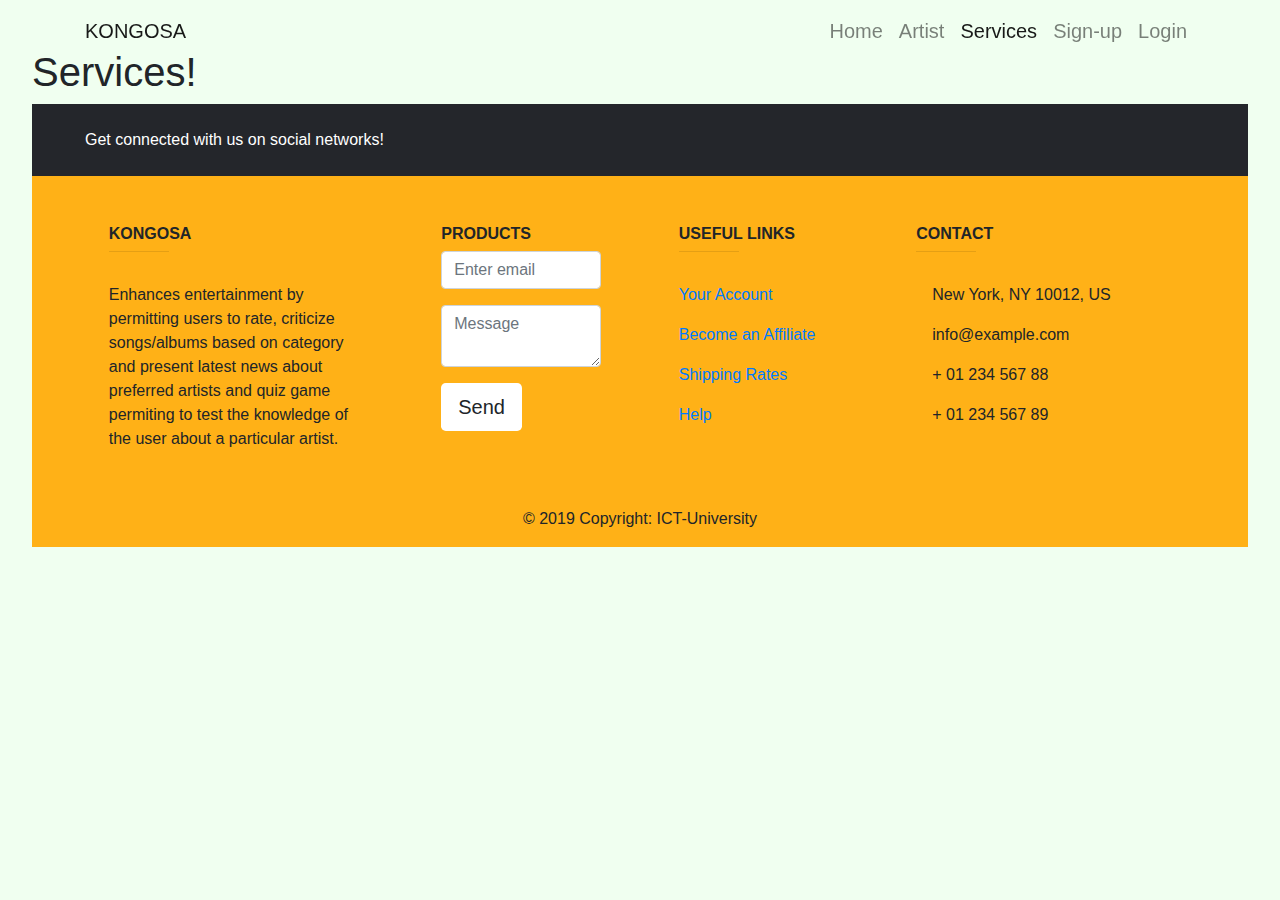
<file: services.html>
<!doctype html>
<html lang="en">
  <head>
    <!-- Required meta tags -->
    <meta charset="utf-8">
    <meta name="viewport" content="width=device-width, initial-scale=1, shrink-to-fit=no">

    <!-- Bootstrap CSS -->
    <link rel="stylesheet" href="https://stackpath.bootstrapcdn.com/bootstrap/4.3.1/css/bootstrap.min.css" integrity="sha384-ggOyR0iXCbMQv3Xipma34MD+dH/1fQ784/j6cY/iJTQUOhcWr7x9JvoRxT2MZw1T" crossorigin="anonymous">
    <link rel="stylesheet" href="assets/main.css">
    	<link rel="stylesheet" href="https://use.fontawesome.com/releases/v5.3.1/css/all.css" integrity="sha384-mzrmE5qonljUremFsqc01SB46JvROS7bZs3IO2EmfFsd15uHvIt+Y8vEf7N7fWAU" crossorigin="anonymous">

    <title>Kongossa</title>
  </head>
  <body>
  <!-- Navigation -->
<nav class="navbar navbar-expand-lg navbar-light fixed-top">
  <div class="container">
    <a class="navbar-brand" href="#">KONGOSA</a>
    <button class="navbar-toggler" type="button" data-toggle="collapse" data-target="#navbarResponsive" aria-controls="navbarResponsive" aria-expanded="false" aria-label="Toggle navigation">
          <span class="navbar-toggler-icon"></span>
        </button>
    <div class="collapse navbar-collapse" id="navbarResponsive">
      <ul class="navbar-nav ml-auto">
        <li class="nav-item ">
          <a class="nav-link" href="index.hmtl">Home
                <span class="sr-only">(current)</span>
              </a>
        </li>
        <li class="nav-item">
          <a class="nav-link" href="artist.html">Artist</a>
        </li>
        <li class="nav-item active">
          <a class="nav-link" href="services.html">Services</a>
        </li>
          <li class="nav-item">
          <a class="nav-link" href="sign-up.html">Sign-up</a>
        </li>
         <li class="nav-item">
          <a class="nav-link" href="login.html">Login</a>
        </li>
      </ul>
    </div>
  </div>
</nav>

<br>
<br>
 <h1>Services!</h1>




<!-- Footer -->
<footer class="page-footer font-small unique-color-dark">

  <div style="background-color: #24262b; color:white;">

    <div class="container">

      <!-- Grid row-->
      <div class="row py-4 d-flex align-items-center">

        <!-- Grid column -->
        <div class="col-md-6 col-lg-5 text-center text-md-left mb-4 mb-md-0">
          <h6 class="mb-0">Get connected with us on social networks!</h6>
        </div>
        <!-- Grid column -->

        <!-- Grid column -->
        <div class="col-md-6 col-lg-7 text-center text-md-right">

          <!-- Facebook -->
          <a class="fb-ic">
            <i class="fab fa-facebook-f white-text mr-4"> </i>
          </a>
          <!-- Twitter -->
          <a class="tw-ic">
            <i class="fab fa-twitter white-text mr-4"> </i>
          </a>
          <!-- Google +-->
          <a class="gplus-ic">
            <i class="fab fa-google-plus-g white-text mr-4"> </i>
          </a>
          <!--Linkedin -->
          <a class="li-ic">
            <i class="fab fa-linkedin-in white-text mr-4"> </i>
          </a>
          <!--Instagram-->
          <a class="ins-ic">
            <i class="fab fa-instagram white-text"> </i>
          </a>

        </div>
        <!-- Grid column -->

      </div>
      <!-- Grid row-->

    </div>
  </div>

  <!-- Footer Links -->
  <div class="container text-center text-md-left mt-5">

    <!-- Grid row -->
    <div class="row mt-3">

      <!-- Grid column -->
      <div class="col-md-3 col-lg-4 col-xl-3 mx-auto mb-4">

        <!-- Content -->
        <h6 class="text-uppercase font-weight-bold">Kongosa</h6>
        <hr class="deep-purple accent-2 mb-4 mt-0 d-inline-block mx-auto" style="width: 60px;">
        <p> Enhances entertainment by permitting 
        users to rate, criticize songs/albums based on category 
        and present latest news about preferred artists and quiz game permiting to 
        test the knowledge of the user about a particular artist.</p>

      </div>
      <!-- Grid column -->

      <!-- Grid column -->
      <div class="col-md-2 col-lg-2 col-xl-2 mx-auto mb-4">

        <!-- contact form -->
        <h6 class="text-uppercase font-weight-bold">Products</h6>
                <form>
                    <fieldset class="form-group">
                        <input type="email" class="form-control" id="exampleInputEmail1" placeholder="Enter email">
                    </fieldset>
                    <fieldset class="form-group">
                        <textarea class="form-control" id="exampleMessage" placeholder="Message"></textarea>
                    </fieldset>
                    <fieldset class="form-group text-xs-right">
                        <button type="button" style="background-color: white;" class="btn btn-secondary-outline btn-lg">Send</button>
                    </fieldset>
                </form>
      </div>
      <!-- Grid column -->

      <!-- Grid column -->
      <div class="col-md-3 col-lg-2 col-xl-2 mx-auto mb-4">

        <!-- Links -->
        <h6 class="text-uppercase font-weight-bold">Useful links</h6>
        <hr class="deep-purple accent-2 mb-4 mt-0 d-inline-block mx-auto" style="width: 60px;">
        <p>
          <a href="#!">Your Account</a>
        </p>
        <p>
          <a href="#!">Become an Affiliate</a>
        </p>
        <p>
          <a href="#!">Shipping Rates</a>
        </p>
        <p>
          <a href="#!">Help</a>
        </p>

      </div>
      <!-- Grid column -->

      <!-- Grid column -->
      <div class="col-md-4 col-lg-3 col-xl-3 mx-auto mb-md-0 mb-4">

        <!-- Links -->
        <h6 class="text-uppercase font-weight-bold">Contact</h6>
        <hr class="deep-purple accent-2 mb-4 mt-0 d-inline-block mx-auto" style="width: 60px;">
        <p>
          <i class="fas fa-home mr-3"></i> New York, NY 10012, US</p>
        <p>
          <i class="fas fa-envelope mr-3"></i> info@example.com</p>
        <p>
          <i class="fas fa-phone mr-3"></i> + 01 234 567 88</p>
        <p>
          <i class="fas fa-print mr-3"></i> + 01 234 567 89</p>

      </div>
      <!-- Grid column -->

    </div>
    <!-- Grid row -->

  </div>
  <!-- Footer Links -->

  <!-- Copyright -->
  <div class="footer-copyright text-center py-3">© 2019 Copyright:
   ICT-University
  </div>
  <!-- Copyright -->

</footer>
<!-- Footer -->
    <!-- Optional JavaScript -->
    <!-- jQuery first, then Popper.js, then Bootstrap JS -->
    <script src="https://code.jquery.com/jquery-3.3.1.slim.min.js" integrity="sha384-q8i/X+965DzO0rT7abK41JStQIAqVgRVzpbzo5smXKp4YfRvH+8abtTE1Pi6jizo" crossorigin="anonymous"></script>
    <script src="https://cdnjs.cloudflare.com/ajax/libs/popper.js/1.14.7/umd/popper.min.js" integrity="sha384-UO2eT0CpHqdSJQ6hJty5KVphtPhzWj9WO1clHTMGa3JDZwrnQq4sF86dIHNDz0W1" crossorigin="anonymous"></script>
    <script src="https://stackpath.bootstrapcdn.com/bootstrap/4.3.1/js/bootstrap.min.js" integrity="sha384-JjSmVgyd0p3pXB1rRibZUAYoIIy6OrQ6VrjIEaFf/nJGzIxFDsf4x0xIM+B07jRM" crossorigin="anonymous"></script>
  </body>
</html>
</file>
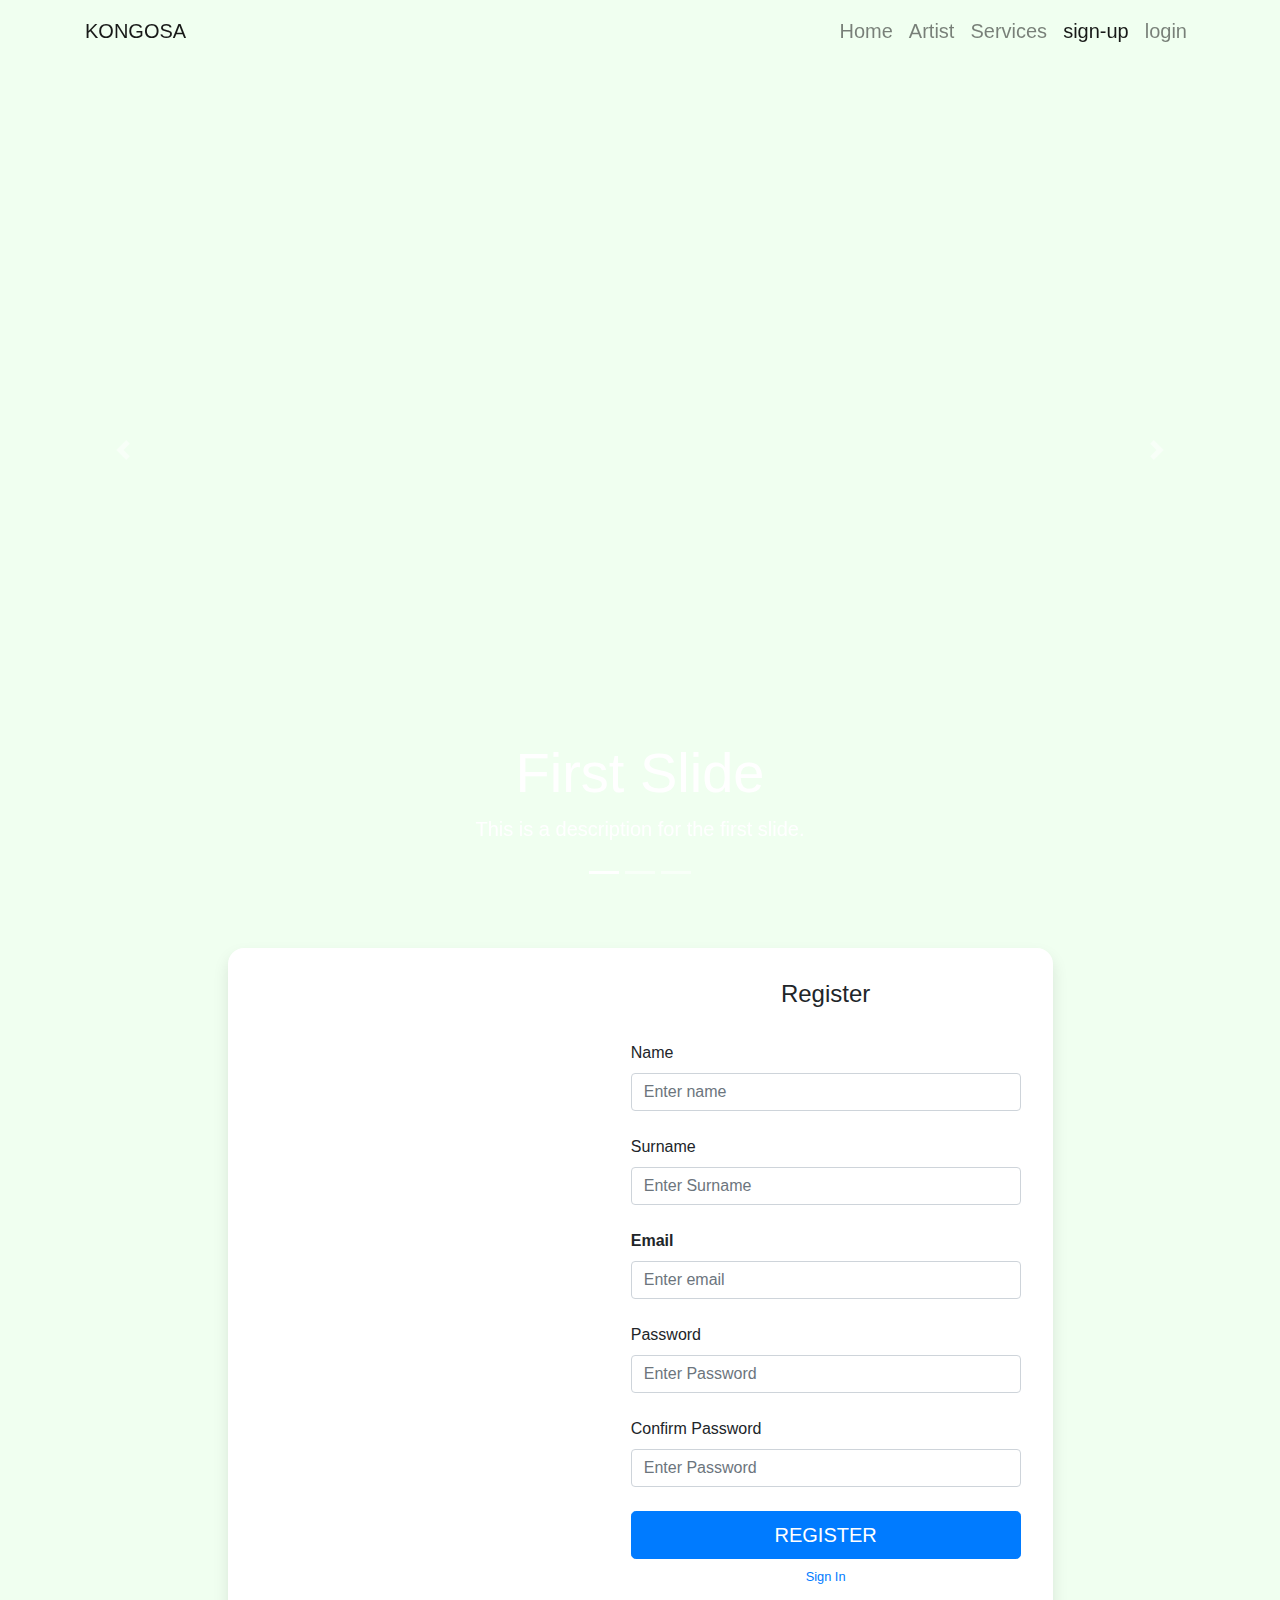
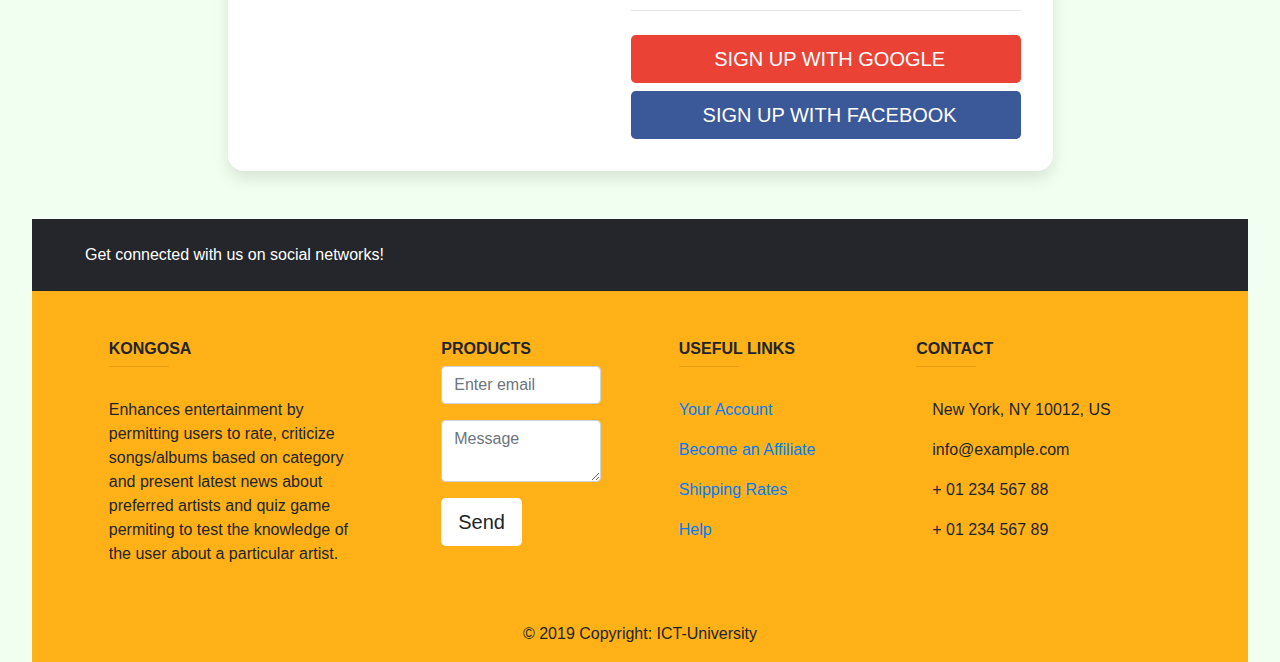
<file: sign-up.html>
<!doctype html>
<html lang="en">
  <head>
    <!-- Required meta tags -->
    <meta charset="utf-8">
    <meta name="viewport" content="width=device-width, initial-scale=1, shrink-to-fit=no">

    <!-- Bootstrap CSS -->
    <link rel="stylesheet" href="https://stackpath.bootstrapcdn.com/bootstrap/4.3.1/css/bootstrap.min.css" integrity="sha384-ggOyR0iXCbMQv3Xipma34MD+dH/1fQ784/j6cY/iJTQUOhcWr7x9JvoRxT2MZw1T" crossorigin="anonymous">
    <link rel="stylesheet" href="assets/main.css">
      <link rel="stylesheet" href="https://use.fontawesome.com/releases/v5.3.1/css/all.css" integrity="sha384-mzrmE5qonljUremFsqc01SB46JvROS7bZs3IO2EmfFsd15uHvIt+Y8vEf7N7fWAU" crossorigin="anonymous">

    <title>signUp</title><!-- modified -->
  </head>
 
  <!-- Navigation -->
<nav class="navbar navbar-expand-lg navbar-light fixed-top">
  <div class="container">
    <a class="navbar-brand" href="#">KONGOSA</a>
    <button class="navbar-toggler" type="button" data-toggle="collapse" data-target="#navbarResponsive" aria-controls="navbarResponsive" aria-expanded="false" aria-label="Toggle navigation">
          <span class="navbar-toggler-icon"></span>
        </button>
    <div class="collapse navbar-collapse" id="navbarResponsive">
      <ul class="navbar-nav ml-auto">
        <li class="nav-item">
          <a class="nav-link" href="index.html">Home
                <span class="sr-only">(current)</span>
              </a>
        </li>
        <li class="nav-item">
          <a class="nav-link" href="artist.html">Artist</a>
        </li>
        <li class="nav-item">
          <a class="nav-link" href="Services.html">Services</a>
        </li>
        <li class="nav-item active">
          <a class="nav-link" href="sign-up.html">sign-up</a>
        </li>
         <li class="nav-item">
          <a class="nav-link" href="login.html">login</a>
        </li>
      </ul>
    </div>
  </div>
</nav>

<!-- signIN entries have been changed -->
<header>
  <div id="carouselExampleIndicators" class="carousel slide" data-ride="carousel">
    <ol class="carousel-indicators">
      <li data-target="#carouselExampleIndicators" data-slide-to="0" class="active"></li>
      <li data-target="#carouselExampleIndicators" data-slide-to="1"></li>
      <li data-target="#carouselExampleIndicators" data-slide-to="2"></li>
    </ol>
    <div class="carousel-inner" role="listbox">
      <!-- Slide One - Set the background image for this slide in the line below -->
      <div class="carousel-item active" style="background-image: url('https://source.unsplash.com/LAaSoL0LrYs/1920x1080')">
        <div class="carousel-caption d-none d-md-block">
          <h2 class="display-4">First Slide</h2>
          <p class="lead">This is a description for the first slide.</p>
        </div>
      </div>
      <!-- Slide Two - Set the background image for this slide in the line below -->
      <div class="carousel-item" style="background-image: url('https://source.unsplash.com/bF2vsubyHcQ/1920x1080')">
        <div class="carousel-caption d-none d-md-block">
          <h2 class="display-4">Second Slide</h2>
          <p class="lead">This is a description for the second slide.</p>
        </div>
      </div>
      <!-- Slide Three - Set the background image for this slide in the line below -->
      <div class="carousel-item" style="background-image: url('https://source.unsplash.com/szFUQoyvrxM/1920x1080')">
        <div class="carousel-caption d-none d-md-block">
          <h2 class="display-4">Third Slide</h2>
          <p class="lead">This is a description for the third slide.</p>
        </div>
      </div>
    </div>
    <a class="carousel-control-prev" href="#carouselExampleIndicators" role="button" data-slide="prev">
          <span class="carousel-control-prev-icon" aria-hidden="true"></span>
          <span class="sr-only">Previous</span>
        </a>
    <a class="carousel-control-next" href="#carouselExampleIndicators" role="button" data-slide="next">
          <span class="carousel-control-next-icon" aria-hidden="true"></span>
          <span class="sr-only">Next</span>
        </a>
  </div>
</header>

<div class="container">
    <div class="row">
      <div class="col-lg-10 col-xl-9 mx-auto">
        <div class="card card-signin flex-row my-5">
          <div class="card-img-left d-none d-md-flex">
             <!-- Background image for card set in CSS! -->
          </div>
          <div class="card-body">
            <h5 class="card-title text-center">Register</h5>
            <form>

    <label>Name</label>
    <input class="form-control" type="text" id="myDate" placeholder="Enter name" /> <br/>

    <label>Surname</label>
    <input class="form-control" type="text" id="myTime" placeholder="Enter Surname" /> <br/>

    <label class= "font-weight-bold" >Email</label>
    <input class="form-control" type="text" id="myDateTime" placeholder="Enter email" /> <br/>

    <label>Password</label>
    <input class="form-control" type="Password" id="myMonth" placeholder="Enter Password" /> <br/>
          
    <label>Confirm Password</label>
    <input class="form-control" type="Password" id="myMonth" placeholder="Enter Password" /> <br/>

              <button class="btn btn-lg btn-primary btn-block text-uppercase" type="submit">Register</button>
              <a class="d-block text-center mt-2 small" href="#">Sign In</a>
              <hr class="my-4">
              <button class="btn btn-lg btn-google btn-block text-uppercase" type="submit"><i class="fab fa-google mr-2"></i> Sign up with Google</button>
              <button class="btn btn-lg btn-facebook btn-block text-uppercase" type="submit"><i class="fab fa-facebook-f mr-2"></i> Sign up with Facebook</button>
            </form>
          </div>
        </div>
      </div>
    </div>
  </div>
   <!--body-->
   <body>

   </body>
      <!--body-->

   <!-- Footer -->
<footer class="page-footer font-small unique-color-dark">


  <div style="background-color: #24262b; color:white;">

    <div class="container">

      <!-- Grid row-->
      <div class="row py-4 d-flex align-items-center">

        <!-- Grid column -->
        <div class="col-md-6 col-lg-5 text-center text-md-left mb-4 mb-md-0">
          <h6 class="mb-0">Get connected with us on social networks!</h6>
        </div>
        <!-- Grid column -->

        <!-- Grid column -->
        <div class="col-md-6 col-lg-7 text-center text-md-right">

          <!-- Facebook -->
          <a class="fb-ic">
            <i class="fab fa-facebook-f white-text mr-4"> </i>
          </a>
          <!-- Twitter -->
          <a class="tw-ic">
            <i class="fab fa-twitter white-text mr-4"> </i>
          </a>
          <!-- Google +-->
          <a class="gplus-ic">
            <i class="fab fa-google-plus-g white-text mr-4"> </i>
          </a>
          <!--Linkedin -->
          <a class="li-ic">
            <i class="fab fa-linkedin-in white-text mr-4"> </i>
          </a>
          <!--Instagram-->
          <a class="ins-ic">
            <i class="fab fa-instagram white-text"> </i>
          </a>

        </div>
        <!-- Grid column -->

      </div>
      <!-- Grid row-->

    </div>
  </div>

  <!-- Footer Links -->
  <div class="container text-center text-md-left mt-5">

    <!-- Grid row -->
    <div class="row mt-3">

      <!-- Grid column -->
      <div class="col-md-3 col-lg-4 col-xl-3 mx-auto mb-4">

        <!-- Content -->
        <h6 class="text-uppercase font-weight-bold">Kongosa</h6>
        <hr class="deep-purple accent-2 mb-4 mt-0 d-inline-block mx-auto" style="width: 60px;">
        <p> Enhances entertainment by permitting 
        users to rate, criticize songs/albums based on category 
        and present latest news about preferred artists and quiz game permiting to 
        test the knowledge of the user about a particular artist.</p>

      </div>
      <!-- Grid column -->

      <!-- Grid column -->
      <div class="col-md-2 col-lg-2 col-xl-2 mx-auto mb-4">

        <!-- contact form -->
        <h6 class="text-uppercase font-weight-bold">Products</h6>
                <form>
                    <fieldset class="form-group">
                        <input type="email" class="form-control" id="exampleInputEmail1" placeholder="Enter email">
                    </fieldset>
                    <fieldset class="form-group">
                        <textarea class="form-control" id="exampleMessage" placeholder="Message"></textarea>
                    </fieldset>
                    <fieldset class="form-group text-xs-right">
                        <button type="button" style="background-color: white;" class="btn btn-secondary-outline btn-lg">Send</button>
                    </fieldset>
                </form>
      </div>
      <!-- Grid column -->

      <!-- Grid column -->
      <div class="col-md-3 col-lg-2 col-xl-2 mx-auto mb-4">

        <!-- Links -->
        <h6 class="text-uppercase font-weight-bold">Useful links</h6>
        <hr class="deep-purple accent-2 mb-4 mt-0 d-inline-block mx-auto" style="width: 60px;">
        <p>
          <a href="#!">Your Account</a>
        </p>
        <p>
          <a href="#!">Become an Affiliate</a>
        </p>
        <p>
          <a href="#!">Shipping Rates</a>
        </p>
        <p>
          <a href="#!">Help</a>
        </p>

      </div>
      <!-- Grid column -->

      <!-- Grid column -->
      <div class="col-md-4 col-lg-3 col-xl-3 mx-auto mb-md-0 mb-4">

        <!-- Links -->
        <h6 class="text-uppercase font-weight-bold">Contact</h6>
        <hr class="deep-purple accent-2 mb-4 mt-0 d-inline-block mx-auto" style="width: 60px;">
        <p>
          <i class="fas fa-home mr-3"></i> New York, NY 10012, US</p>
        <p>
          <i class="fas fa-envelope mr-3"></i> info@example.com</p>
        <p>
          <i class="fas fa-phone mr-3"></i> + 01 234 567 88</p>
        <p>
          <i class="fas fa-print mr-3"></i> + 01 234 567 89</p>

      </div>
      <!-- Grid column -->

    </div>
    <!-- Grid row -->

  </div>
  <!-- Footer Links -->

  <!-- Copyright -->
  <div class="footer-copyright text-center py-3">© 2019 Copyright:
   ICT-University
  </div>
  <!-- Copyright -->

</footer>
<!-- Footer -->
    <!-- Optional JavaScript -->
    <!-- jQuery first, then Popper.js, then Bootstrap JS -->
    <script src="https://code.jquery.com/jquery-3.3.1.slim.min.js" integrity="sha384-q8i/X+965DzO0rT7abK41JStQIAqVgRVzpbzo5smXKp4YfRvH+8abtTE1Pi6jizo" crossorigin="anonymous"></script>
    <script src="https://cdnjs.cloudflare.com/ajax/libs/popper.js/1.14.7/umd/popper.min.js" integrity="sha384-UO2eT0CpHqdSJQ6hJty5KVphtPhzWj9WO1clHTMGa3JDZwrnQq4sF86dIHNDz0W1" crossorigin="anonymous"></script>
    <script src="https://stackpath.bootstrapcdn.com/bootstrap/4.3.1/js/bootstrap.min.js" integrity="sha384-JjSmVgyd0p3pXB1rRibZUAYoIIy6OrQ6VrjIEaFf/nJGzIxFDsf4x0xIM+B07jRM" crossorigin="anonymous"></script>
  </body>
</html>
</file>
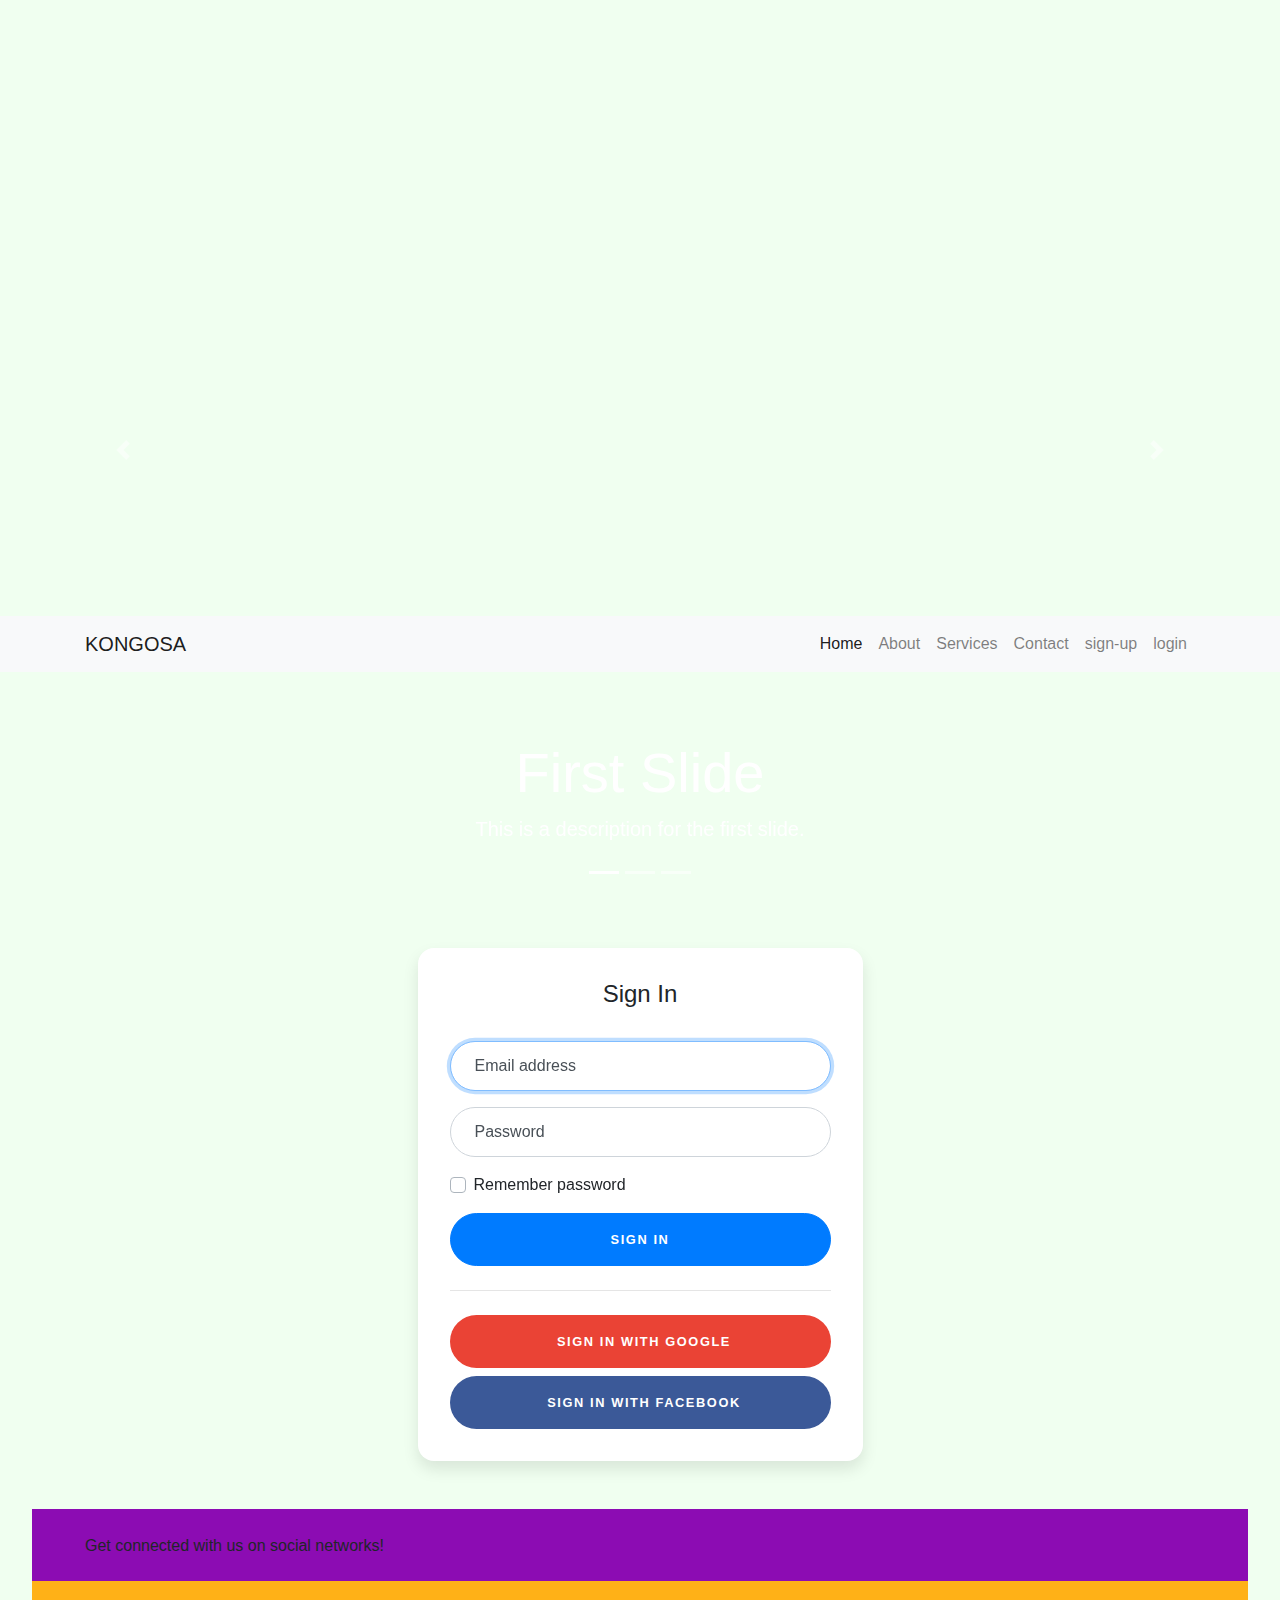
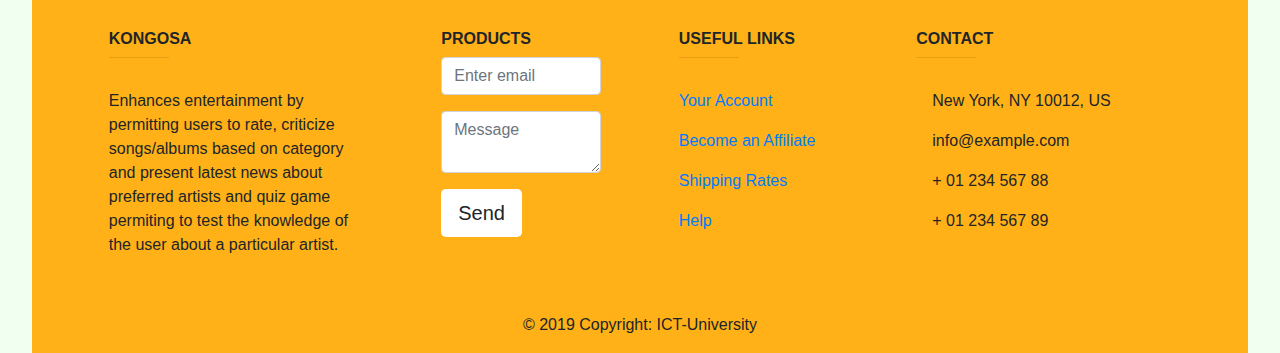
<file: Kongosa Homepage Update/login.html>
<!doctype html>
<html lang="en">
  <head>
    <!-- Required meta tags -->
    <meta charset="utf-8">
    <meta name="viewport" content="width=device-width, initial-scale=1, shrink-to-fit=no">

    <!-- Bootstrap CSS -->
    <link rel="stylesheet" href="https://stackpath.bootstrapcdn.com/bootstrap/4.3.1/css/bootstrap.min.css" integrity="sha384-ggOyR0iXCbMQv3Xipma34MD+dH/1fQ784/j6cY/iJTQUOhcWr7x9JvoRxT2MZw1T" crossorigin="anonymous">
    <link rel="stylesheet" href="assets/main.css">
    	<link rel="stylesheet" href="https://use.fontawesome.com/releases/v5.3.1/css/all.css" integrity="sha384-mzrmE5qonljUremFsqc01SB46JvROS7bZs3IO2EmfFsd15uHvIt+Y8vEf7N7fWAU" crossorigin="anonymous">

    <title>Hello, world!</title>
  </head>
 <body>
  <!-- Navigation -->
<nav class="navbar navbar-expand-lg navbar-light bg-light fixed-top">
  <div class="container">
    <a class="navbar-brand" href="#">KONGOSA</a>
    <button class="navbar-toggler" type="button" data-toggle="collapse" data-target="#navbarResponsive" aria-controls="navbarResponsive" aria-expanded="false" aria-label="Toggle navigation">
          <span class="navbar-toggler-icon"></span>
        </button>
    <div class="collapse navbar-collapse" id="navbarResponsive">
      <ul class="navbar-nav ml-auto">
        <li class="nav-item active">
          <a class="nav-link" href="index.html">Home
                <span class="sr-only">(current)</span>
              </a>
        </li>
        <li class="nav-item">
          <a class="nav-link" href="#">About</a>
        </li>
        <li class="nav-item">
          <a class="nav-link" href="#">Services</a>
        </li>
        <li class="nav-item">
          <a class="nav-link" href="#">Contact</a>
        </li>
        <li class="nav-item">
          <a class="nav-link" href="sign-up.html">sign-up</a>
        </li>
         <li class="nav-item">
          <a class="nav-link" href="login.html">login</a>
        </li>
      </ul>
    </div>
  </div>
</nav>

<header>
  <div id="carouselExampleIndicators" class="carousel slide" data-ride="carousel">
    <ol class="carousel-indicators">
      <li data-target="#carouselExampleIndicators" data-slide-to="0" class="active"></li>
      <li data-target="#carouselExampleIndicators" data-slide-to="1"></li>
      <li data-target="#carouselExampleIndicators" data-slide-to="2"></li>
    </ol>
    <div class="carousel-inner" role="listbox">
      <!-- Slide One - Set the background image for this slide in the line below -->
      <div class="carousel-item active" style="background-image: url('https://source.unsplash.com/LAaSoL0LrYs/1920x1080')">
        <div class="carousel-caption d-none d-md-block">
          <h2 class="display-4">First Slide</h2>
          <p class="lead">This is a description for the first slide.</p>
        </div>
      </div>
      <!-- Slide Two - Set the background image for this slide in the line below -->
      <div class="carousel-item" style="background-image: url('https://source.unsplash.com/bF2vsubyHcQ/1920x1080')">
        <div class="carousel-caption d-none d-md-block">
          <h2 class="display-4">Second Slide</h2>
          <p class="lead">This is a description for the second slide.</p>
        </div>
      </div>
      <!-- Slide Three - Set the background image for this slide in the line below -->
      <div class="carousel-item" style="background-image: url('https://source.unsplash.com/szFUQoyvrxM/1920x1080')">
        <div class="carousel-caption d-none d-md-block">
          <h2 class="display-4">Third Slide</h2>
          <p class="lead">This is a description for the third slide.</p>
        </div>
      </div>
    </div>
    <a class="carousel-control-prev" href="#carouselExampleIndicators" role="button" data-slide="prev">
          <span class="carousel-control-prev-icon" aria-hidden="true"></span>
          <span class="sr-only">Previous</span>
        </a>
    <a class="carousel-control-next" href="#carouselExampleIndicators" role="button" data-slide="next">
          <span class="carousel-control-next-icon" aria-hidden="true"></span>
          <span class="sr-only">Next</span>
        </a>
  </div>
</header>
    <div class="container">
    <div class="row">
      <div class="col-sm-9 col-md-7 col-lg-5 mx-auto">
        <div class="card card-signin my-5">
          <div class="card-body">
            <h5 class="card-title text-center">Sign In</h5>
            <form class="form-signin">
              <div class="form-label-group">
                <input type="email" id="inputEmail" class="form-control" placeholder="Email address" required autofocus>
                <label for="inputEmail">Email address</label>
              </div>

              <div class="form-label-group">
                <input type="password" id="inputPassword" class="form-control" placeholder="Password" required>
                <label for="inputPassword">Password</label>
              </div>

              <div class="custom-control custom-checkbox mb-3">
                <input type="checkbox" class="custom-control-input" id="customCheck1">
                <label class="custom-control-label" for="customCheck1">Remember password</label>
              </div>
              <button class="btn btn-lg btn-primary btn-block text-uppercase" type="submit">Sign in</button>
              <hr class="my-4">
              <button class="btn btn-lg btn-google btn-block text-uppercase" type="submit"><i class="fab fa-google mr-2"></i> Sign in with Google</button>
              <button class="btn btn-lg btn-facebook btn-block text-uppercase" type="submit"><i class="fab fa-facebook-f mr-2"></i> Sign in with Facebook</button>
            </form>
          </div>
        </div>
      </div>
    </div>
  </div>
    <!--login form end-->

   <!-- Footer -->
<footer class="page-footer font-small unique-color-dark">

  <div style="background-color: #8C0CB3;, color:white;">
    <div class="container">

      <!-- Grid row-->
      <div class="row py-4 d-flex align-items-center">

        <!-- Grid column -->
        <div class="col-md-6 col-lg-5 text-center text-md-left mb-4 mb-md-0">
          <h6 class="mb-0">Get connected with us on social networks!</h6>
        </div>
        <!-- Grid column -->

        <!-- Grid column -->
        <div class="col-md-6 col-lg-7 text-center text-md-right">

          <!-- Facebook -->
          <a class="fb-ic">
            <i class="fab fa-facebook-f white-text mr-4"> </i>
          </a>
          <!-- Twitter -->
          <a class="tw-ic">
            <i class="fab fa-twitter white-text mr-4"> </i>
          </a>
          <!-- Google +-->
          <a class="gplus-ic">
            <i class="fab fa-google-plus-g white-text mr-4"> </i>
          </a>
          <!--Linkedin -->
          <a class="li-ic">
            <i class="fab fa-linkedin-in white-text mr-4"> </i>
          </a>
          <!--Instagram-->
          <a class="ins-ic">
            <i class="fab fa-instagram white-text"> </i>
          </a>

        </div>
        <!-- Grid column -->

      </div>
      <!-- Grid row-->

    </div>
  </div>

  <!-- Footer Links -->
  <div class="container text-center text-md-left mt-5">

    <!-- Grid row -->
    <div class="row mt-3">

      <!-- Grid column -->
      <div class="col-md-3 col-lg-4 col-xl-3 mx-auto mb-4">

        <!-- Content -->
        <h6 class="text-uppercase font-weight-bold">Kongosa</h6>
        <hr class="deep-purple accent-2 mb-4 mt-0 d-inline-block mx-auto" style="width: 60px;">
        <p> Enhances entertainment by permitting 
        users to rate, criticize songs/albums based on category 
        and present latest news about preferred artists and quiz game permiting to 
        test the knowledge of the user about a particular artist.</p>

      </div>
      <!-- Grid column -->

      <!-- Grid column -->
      <div class="col-md-2 col-lg-2 col-xl-2 mx-auto mb-4">

        <!-- contact form -->
        <h6 class="text-uppercase font-weight-bold">Products</h6>
                <form>
                    <fieldset class="form-group">
                        <input type="email" class="form-control" id="exampleInputEmail1" placeholder="Enter email">
                    </fieldset>
                    <fieldset class="form-group">
                        <textarea class="form-control" id="exampleMessage" placeholder="Message"></textarea>
                    </fieldset>
                    <fieldset class="form-group text-xs-right">
                        <button type="button" style="background-color: white;" class="btn btn-secondary-outline btn-lg">Send</button>
                    </fieldset>
                </form>
      </div>
      <!-- Grid column -->

      <!-- Grid column -->
      <div class="col-md-3 col-lg-2 col-xl-2 mx-auto mb-4">

        <!-- Links -->
        <h6 class="text-uppercase font-weight-bold">Useful links</h6>
        <hr class="deep-purple accent-2 mb-4 mt-0 d-inline-block mx-auto" style="width: 60px;">
        <p>
          <a href="#!">Your Account</a>
        </p>
        <p>
          <a href="#!">Become an Affiliate</a>
        </p>
        <p>
          <a href="#!">Shipping Rates</a>
        </p>
        <p>
          <a href="#!">Help</a>
        </p>

      </div>
      <!-- Grid column -->

      <!-- Grid column -->
      <div class="col-md-4 col-lg-3 col-xl-3 mx-auto mb-md-0 mb-4">

        <!-- Links -->
        <h6 class="text-uppercase font-weight-bold">Contact</h6>
        <hr class="deep-purple accent-2 mb-4 mt-0 d-inline-block mx-auto" style="width: 60px;">
        <p>
          <i class="fas fa-home mr-3"></i> New York, NY 10012, US</p>
        <p>
          <i class="fas fa-envelope mr-3"></i> info@example.com</p>
        <p>
          <i class="fas fa-phone mr-3"></i> + 01 234 567 88</p>
        <p>
          <i class="fas fa-print mr-3"></i> + 01 234 567 89</p>

      </div>
      <!-- Grid column -->

    </div>
    <!-- Grid row -->

  </div>
  <!-- Footer Links -->

  <!-- Copyright -->
  <div class="footer-copyright text-center py-3">© 2019 Copyright:
   ICT-University
  </div>
  <!-- Copyright -->

</footer>
<!-- Footer -->
    <!-- Optional JavaScript -->
    <!-- jQuery first, then Popper.js, then Bootstrap JS -->
    <script src="https://code.jquery.com/jquery-3.3.1.slim.min.js" integrity="sha384-q8i/X+965DzO0rT7abK41JStQIAqVgRVzpbzo5smXKp4YfRvH+8abtTE1Pi6jizo" crossorigin="anonymous"></script>
    <script src="https://cdnjs.cloudflare.com/ajax/libs/popper.js/1.14.7/umd/popper.min.js" integrity="sha384-UO2eT0CpHqdSJQ6hJty5KVphtPhzWj9WO1clHTMGa3JDZwrnQq4sF86dIHNDz0W1" crossorigin="anonymous"></script>
    <script src="https://stackpath.bootstrapcdn.com/bootstrap/4.3.1/js/bootstrap.min.js" integrity="sha384-JjSmVgyd0p3pXB1rRibZUAYoIIy6OrQ6VrjIEaFf/nJGzIxFDsf4x0xIM+B07jRM" crossorigin="anonymous"></script>
  </body>
</html>
</file>
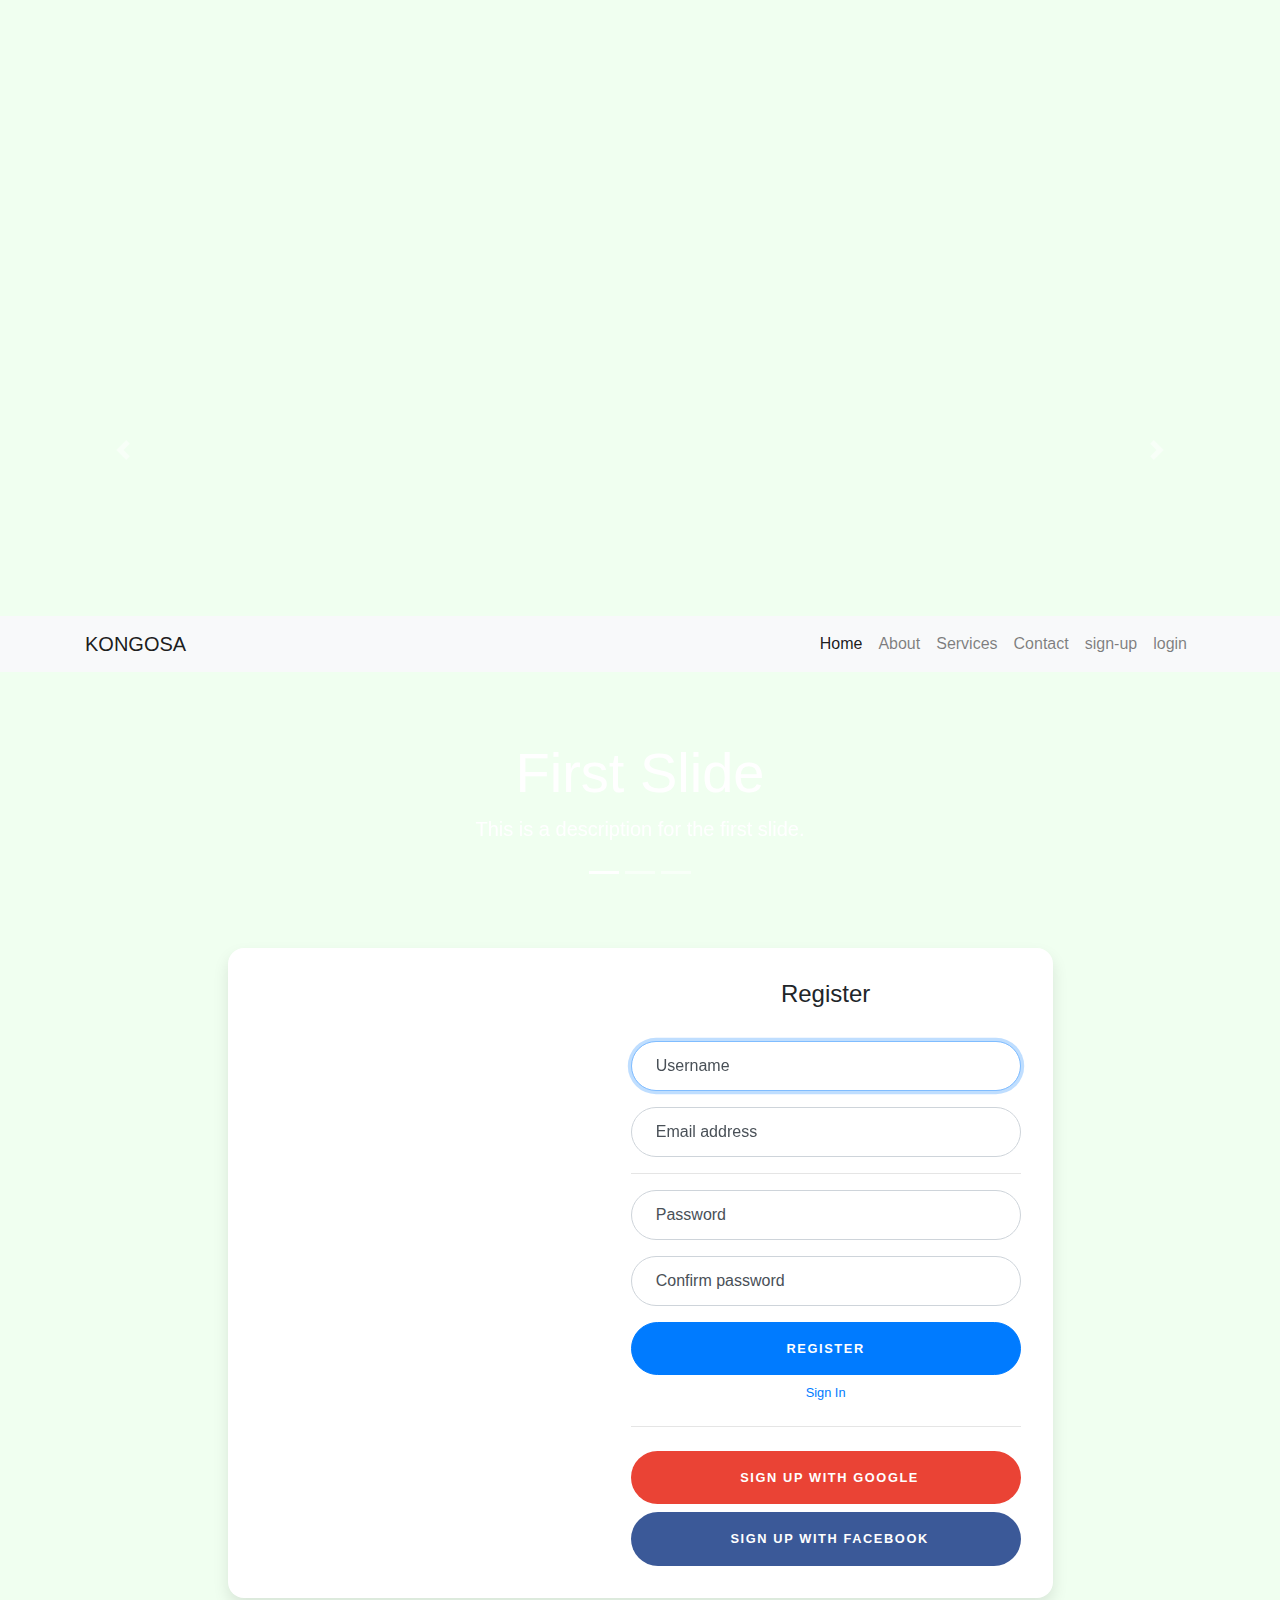
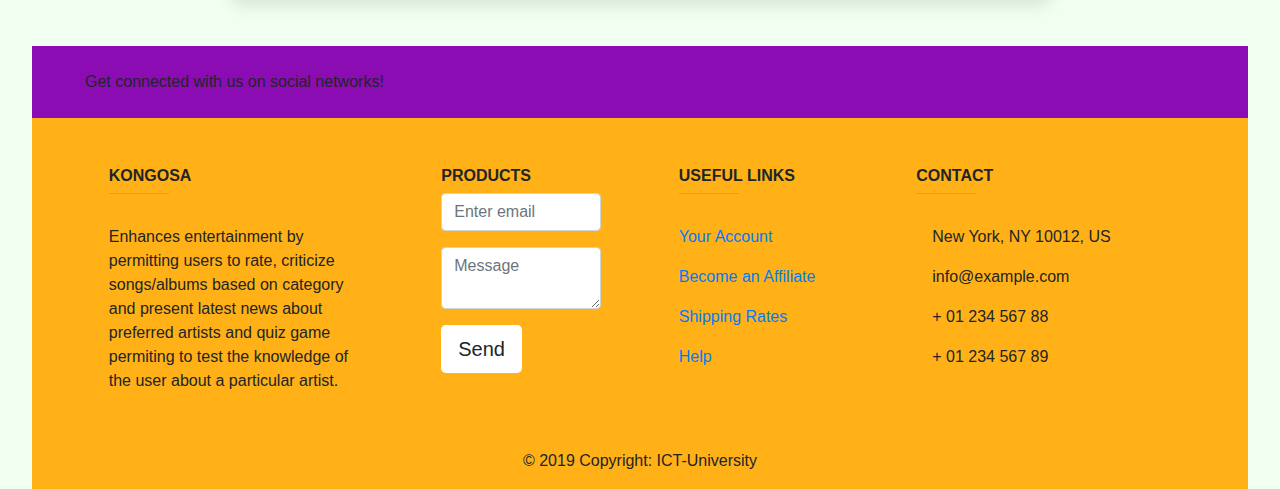
<file: Kongosa Homepage Update/sign-up.html>
<!doctype html>
<html lang="en">
  <head>
    <!-- Required meta tags -->
    <meta charset="utf-8">
    <meta name="viewport" content="width=device-width, initial-scale=1, shrink-to-fit=no">

    <!-- Bootstrap CSS -->
    <link rel="stylesheet" href="https://stackpath.bootstrapcdn.com/bootstrap/4.3.1/css/bootstrap.min.css" integrity="sha384-ggOyR0iXCbMQv3Xipma34MD+dH/1fQ784/j6cY/iJTQUOhcWr7x9JvoRxT2MZw1T" crossorigin="anonymous">
    <link rel="stylesheet" href="assets/main.css">
    	<link rel="stylesheet" href="https://use.fontawesome.com/releases/v5.3.1/css/all.css" integrity="sha384-mzrmE5qonljUremFsqc01SB46JvROS7bZs3IO2EmfFsd15uHvIt+Y8vEf7N7fWAU" crossorigin="anonymous">

    <title>Hello, world!</title>
  </head>
 
  <!-- Navigation -->
<nav class="navbar navbar-expand-lg navbar-light bg-light fixed-top">
  <div class="container">
    <a class="navbar-brand" href="#">KONGOSA</a>
    <button class="navbar-toggler" type="button" data-toggle="collapse" data-target="#navbarResponsive" aria-controls="navbarResponsive" aria-expanded="false" aria-label="Toggle navigation">
          <span class="navbar-toggler-icon"></span>
        </button>
    <div class="collapse navbar-collapse" id="navbarResponsive">
      <ul class="navbar-nav ml-auto">
        <li class="nav-item active">
          <a class="nav-link" href="index.html">Home
                <span class="sr-only">(current)</span>
              </a>
        </li>
        <li class="nav-item">
          <a class="nav-link" href="#">About</a>
        </li>
        <li class="nav-item">
          <a class="nav-link" href="#">Services</a>
        </li>
        <li class="nav-item">
          <a class="nav-link" href="#">Contact</a>
        </li>
        <li class="nav-item">
          <a class="nav-link" href="sign-up.html">sign-up</a>
        </li>
         <li class="nav-item">
          <a class="nav-link" href="login.html">login</a>
        </li>
      </ul>
    </div>
  </div>
</nav>

<header>
  <div id="carouselExampleIndicators" class="carousel slide" data-ride="carousel">
    <ol class="carousel-indicators">
      <li data-target="#carouselExampleIndicators" data-slide-to="0" class="active"></li>
      <li data-target="#carouselExampleIndicators" data-slide-to="1"></li>
      <li data-target="#carouselExampleIndicators" data-slide-to="2"></li>
    </ol>
    <div class="carousel-inner" role="listbox">
      <!-- Slide One - Set the background image for this slide in the line below -->
      <div class="carousel-item active" style="background-image: url('https://source.unsplash.com/LAaSoL0LrYs/1920x1080')">
        <div class="carousel-caption d-none d-md-block">
          <h2 class="display-4">First Slide</h2>
          <p class="lead">This is a description for the first slide.</p>
        </div>
      </div>
      <!-- Slide Two - Set the background image for this slide in the line below -->
      <div class="carousel-item" style="background-image: url('https://source.unsplash.com/bF2vsubyHcQ/1920x1080')">
        <div class="carousel-caption d-none d-md-block">
          <h2 class="display-4">Second Slide</h2>
          <p class="lead">This is a description for the second slide.</p>
        </div>
      </div>
      <!-- Slide Three - Set the background image for this slide in the line below -->
      <div class="carousel-item" style="background-image: url('https://source.unsplash.com/szFUQoyvrxM/1920x1080')">
        <div class="carousel-caption d-none d-md-block">
          <h2 class="display-4">Third Slide</h2>
          <p class="lead">This is a description for the third slide.</p>
        </div>
      </div>
    </div>
    <a class="carousel-control-prev" href="#carouselExampleIndicators" role="button" data-slide="prev">
          <span class="carousel-control-prev-icon" aria-hidden="true"></span>
          <span class="sr-only">Previous</span>
        </a>
    <a class="carousel-control-next" href="#carouselExampleIndicators" role="button" data-slide="next">
          <span class="carousel-control-next-icon" aria-hidden="true"></span>
          <span class="sr-only">Next</span>
        </a>
  </div>
</header>

<div class="container">
    <div class="row">
      <div class="col-lg-10 col-xl-9 mx-auto">
        <div class="card card-signin flex-row my-5">
          <div class="card-img-left d-none d-md-flex">
             <!-- Background image for card set in CSS! -->
          </div>
          <div class="card-body">
            <h5 class="card-title text-center">Register</h5>
            <form class="form-signin">
              <div class="form-label-group">
                <input type="text" id="inputUserame" class="form-control" placeholder="Username" required autofocus>
                <label for="inputUserame">Username</label>
              </div>

              <div class="form-label-group">
                <input type="email" id="inputEmail" class="form-control" placeholder="Email address" required>
                <label for="inputEmail">Email address</label>
              </div>
              
              <hr>

              <div class="form-label-group">
                <input type="password" id="inputPassword" class="form-control" placeholder="Password" required>
                <label for="inputPassword">Password</label>
              </div>
              
              <div class="form-label-group">
                <input type="password" id="inputConfirmPassword" class="form-control" placeholder="Password" required>
                <label for="inputConfirmPassword">Confirm password</label>
              </div>

              <button class="btn btn-lg btn-primary btn-block text-uppercase" type="submit">Register</button>
              <a class="d-block text-center mt-2 small" href="#">Sign In</a>
              <hr class="my-4">
              <button class="btn btn-lg btn-google btn-block text-uppercase" type="submit"><i class="fab fa-google mr-2"></i> Sign up with Google</button>
              <button class="btn btn-lg btn-facebook btn-block text-uppercase" type="submit"><i class="fab fa-facebook-f mr-2"></i> Sign up with Facebook</button>
            </form>
          </div>
        </div>
      </div>
    </div>
  </div>
   <!--body-->
   <body>

   </body>
   <!--body-->

   <!-- Footer -->
<footer class="page-footer font-small unique-color-dark">

  <div style="background-color: #8C0CB3;, color:white;">
    <div class="container">

      <!-- Grid row-->
      <div class="row py-4 d-flex align-items-center">

        <!-- Grid column -->
        <div class="col-md-6 col-lg-5 text-center text-md-left mb-4 mb-md-0">
          <h6 class="mb-0">Get connected with us on social networks!</h6>
        </div>
        <!-- Grid column -->

        <!-- Grid column -->
        <div class="col-md-6 col-lg-7 text-center text-md-right">

          <!-- Facebook -->
          <a class="fb-ic">
            <i class="fab fa-facebook-f white-text mr-4"> </i>
          </a>
          <!-- Twitter -->
          <a class="tw-ic">
            <i class="fab fa-twitter white-text mr-4"> </i>
          </a>
          <!-- Google +-->
          <a class="gplus-ic">
            <i class="fab fa-google-plus-g white-text mr-4"> </i>
          </a>
          <!--Linkedin -->
          <a class="li-ic">
            <i class="fab fa-linkedin-in white-text mr-4"> </i>
          </a>
          <!--Instagram-->
          <a class="ins-ic">
            <i class="fab fa-instagram white-text"> </i>
          </a>

        </div>
        <!-- Grid column -->

      </div>
      <!-- Grid row-->

    </div>
  </div>

  <!-- Footer Links -->
  <div class="container text-center text-md-left mt-5">

    <!-- Grid row -->
    <div class="row mt-3">

      <!-- Grid column -->
      <div class="col-md-3 col-lg-4 col-xl-3 mx-auto mb-4">

        <!-- Content -->
        <h6 class="text-uppercase font-weight-bold">Kongosa</h6>
        <hr class="deep-purple accent-2 mb-4 mt-0 d-inline-block mx-auto" style="width: 60px;">
        <p> Enhances entertainment by permitting 
        users to rate, criticize songs/albums based on category 
        and present latest news about preferred artists and quiz game permiting to 
        test the knowledge of the user about a particular artist.</p>

      </div>
      <!-- Grid column -->

      <!-- Grid column -->
      <div class="col-md-2 col-lg-2 col-xl-2 mx-auto mb-4">

        <!-- contact form -->
        <h6 class="text-uppercase font-weight-bold">Products</h6>
                <form>
                    <fieldset class="form-group">
                        <input type="email" class="form-control" id="exampleInputEmail1" placeholder="Enter email">
                    </fieldset>
                    <fieldset class="form-group">
                        <textarea class="form-control" id="exampleMessage" placeholder="Message"></textarea>
                    </fieldset>
                    <fieldset class="form-group text-xs-right">
                        <button type="button" style="background-color: white;" class="btn btn-secondary-outline btn-lg">Send</button>
                    </fieldset>
                </form>
      </div>
      <!-- Grid column -->

      <!-- Grid column -->
      <div class="col-md-3 col-lg-2 col-xl-2 mx-auto mb-4">

        <!-- Links -->
        <h6 class="text-uppercase font-weight-bold">Useful links</h6>
        <hr class="deep-purple accent-2 mb-4 mt-0 d-inline-block mx-auto" style="width: 60px;">
        <p>
          <a href="#!">Your Account</a>
        </p>
        <p>
          <a href="#!">Become an Affiliate</a>
        </p>
        <p>
          <a href="#!">Shipping Rates</a>
        </p>
        <p>
          <a href="#!">Help</a>
        </p>

      </div>
      <!-- Grid column -->

      <!-- Grid column -->
      <div class="col-md-4 col-lg-3 col-xl-3 mx-auto mb-md-0 mb-4">

        <!-- Links -->
        <h6 class="text-uppercase font-weight-bold">Contact</h6>
        <hr class="deep-purple accent-2 mb-4 mt-0 d-inline-block mx-auto" style="width: 60px;">
        <p>
          <i class="fas fa-home mr-3"></i> New York, NY 10012, US</p>
        <p>
          <i class="fas fa-envelope mr-3"></i> info@example.com</p>
        <p>
          <i class="fas fa-phone mr-3"></i> + 01 234 567 88</p>
        <p>
          <i class="fas fa-print mr-3"></i> + 01 234 567 89</p>

      </div>
      <!-- Grid column -->

    </div>
    <!-- Grid row -->

  </div>
  <!-- Footer Links -->

  <!-- Copyright -->
  <div class="footer-copyright text-center py-3">© 2019 Copyright:
   ICT-University
  </div>
  <!-- Copyright -->

</footer>
<!-- Footer -->
    <!-- Optional JavaScript -->
    <!-- jQuery first, then Popper.js, then Bootstrap JS -->
    <script src="https://code.jquery.com/jquery-3.3.1.slim.min.js" integrity="sha384-q8i/X+965DzO0rT7abK41JStQIAqVgRVzpbzo5smXKp4YfRvH+8abtTE1Pi6jizo" crossorigin="anonymous"></script>
    <script src="https://cdnjs.cloudflare.com/ajax/libs/popper.js/1.14.7/umd/popper.min.js" integrity="sha384-UO2eT0CpHqdSJQ6hJty5KVphtPhzWj9WO1clHTMGa3JDZwrnQq4sF86dIHNDz0W1" crossorigin="anonymous"></script>
    <script src="https://stackpath.bootstrapcdn.com/bootstrap/4.3.1/js/bootstrap.min.js" integrity="sha384-JjSmVgyd0p3pXB1rRibZUAYoIIy6OrQ6VrjIEaFf/nJGzIxFDsf4x0xIM+B07jRM" crossorigin="anonymous"></script>
  </body>
</html>
</file>
<file: assets/main.css>
nav{
    font-size:20px;
}
body {
    width: 95%;
    margin-left: auto;
    margin-right: auto;
    background-color: honeydew;
    position: relative;
}

footer {
    background-color: #FFB117;
    margin-bottom: 0;
    bottom: 0;
}

.carousel-item {
    height: 100vh;
    min-height: 350px;
    background: no-repeat center center scroll;
    -webkit-background-size: cover;
    -moz-background-size: cover;
    -o-background-size: cover;
    background-size: cover;
}

:root {
    --input-padding-x: 1.5rem;
    --input-padding-y: .75rem;
}

.card-signin {
    border: 0;
    border-radius: 1rem;
    box-shadow: 0 0.5rem 1rem 0 rgba(0, 0, 0, 0.1);
    overflow: hidden;
}

.login {
    width: 40%;
    margin-right: 30px;
}

.card-signin .card-title {
    margin-bottom: 2rem;
    font-weight: 300;
    font-size: 1.5rem;
}

.card-signin .card-img-left {
    width: 45%;
    /* Link to your background image using in the property below! */
    background: scroll center url('https://source.unsplash.com/WEQbe2jBg40/414x512');
    background-size: cover;
}

.card-signin .card-body {
    padding: 2rem;
}

.form-signin {
    width: 100%;
}

.form-signin .btn {
    font-size: 80%;
    border-radius: 5rem;
    letter-spacing: .1rem;
    font-weight: bold;
    padding: 1rem;
    transition: all 0.2s;
}

.form-label-group {
    position: relative;
    margin-bottom: 1rem;
}

.form-label-group input {
    height: auto;
    border-radius: 2rem;
}

.form-label-group>input,
.form-label-group>label {
    padding: var(--input-padding-y) var(--input-padding-x);
}

.form-label-group>label {
    position: absolute;
    top: 0;
    left: 0;
    display: block;
    width: 100%;
    margin-bottom: 0;
    /* Override default `<label>` margin */
    line-height: 1.5;
    color: #495057;
    border: 1px solid transparent;
    border-radius: .25rem;
    transition: all .1s ease-in-out;
}

.form-label-group input::-webkit-input-placeholder {
    color: transparent;
}

.form-label-group input:-ms-input-placeholder {
    color: transparent;
}

.form-label-group input::-ms-input-placeholder {
    color: transparent;
}

.form-label-group input::-moz-placeholder {
    color: transparent;
}

.form-label-group input::placeholder {
    color: transparent;
}

.form-label-group input:not(:placeholder-shown) {
    padding-top: calc(var(--input-padding-y) + var(--input-padding-y) * (2 / 3));
    padding-bottom: calc(var(--input-padding-y) / 3);
}

.form-label-group input:not(:placeholder-shown)~label {
    padding-top: calc(var(--input-padding-y) / 3);
    padding-bottom: calc(var(--input-padding-y) / 3);
    font-size: 12px;
    color: #777;
}

.btn-google {
    color: white;
    background-color: #ea4335;
}

.btn-facebook {
    color: white;
    background-color: #3b5998;
}
</file>
<file: Kongosa Homepage Update/assets/main.css>
body {
    width: 95%;
    margin-left: auto;
    margin-right: auto;
    background-color: honeydew;
    position: relative;
}

footer {
    background-color: #FFB117;
    margin-bottom: 0;
    bottom: 0;
}

.carousel-item {
    height: 100vh;
    min-height: 350px;
    background: no-repeat center center scroll;
    -webkit-background-size: cover;
    -moz-background-size: cover;
    -o-background-size: cover;
    background-size: cover;
}

:root {
    --input-padding-x: 1.5rem;
    --input-padding-y: .75rem;
}

.card-signin {
    border: 0;
    border-radius: 1rem;
    box-shadow: 0 0.5rem 1rem 0 rgba(0, 0, 0, 0.1);
    overflow: hidden;
}

.login {
    width: 40%;
    margin-right: 30px;
}

.card-signin .card-title {
    margin-bottom: 2rem;
    font-weight: 300;
    font-size: 1.5rem;
}

.card-signin .card-img-left {
    width: 45%;
    /* Link to your background image using in the property below! */
    background: scroll center url('https://source.unsplash.com/WEQbe2jBg40/414x512');
    background-size: cover;
}

.card-signin .card-body {
    padding: 2rem;
}

.form-signin {
    width: 100%;
}

.form-signin .btn {
    font-size: 80%;
    border-radius: 5rem;
    letter-spacing: .1rem;
    font-weight: bold;
    padding: 1rem;
    transition: all 0.2s;
}

.form-label-group {
    position: relative;
    margin-bottom: 1rem;
}

.form-label-group input {
    height: auto;
    border-radius: 2rem;
}

.form-label-group>input,
.form-label-group>label {
    padding: var(--input-padding-y) var(--input-padding-x);
}

.form-label-group>label {
    position: absolute;
    top: 0;
    left: 0;
    display: block;
    width: 100%;
    margin-bottom: 0;
    /* Override default `<label>` margin */
    line-height: 1.5;
    color: #495057;
    border: 1px solid transparent;
    border-radius: .25rem;
    transition: all .1s ease-in-out;
}

.form-label-group input::-webkit-input-placeholder {
    color: transparent;
}

.form-label-group input:-ms-input-placeholder {
    color: transparent;
}

.form-label-group input::-ms-input-placeholder {
    color: transparent;
}

.form-label-group input::-moz-placeholder {
    color: transparent;
}

.form-label-group input::placeholder {
    color: transparent;
}

.form-label-group input:not(:placeholder-shown) {
    padding-top: calc(var(--input-padding-y) + var(--input-padding-y) * (2 / 3));
    padding-bottom: calc(var(--input-padding-y) / 3);
}

.form-label-group input:not(:placeholder-shown)~label {
    padding-top: calc(var(--input-padding-y) / 3);
    padding-bottom: calc(var(--input-padding-y) / 3);
    font-size: 12px;
    color: #777;
}

.btn-google {
    color: white;
    background-color: #ea4335;
}

.btn-facebook {
    color: white;
    background-color: #3b5998;
}
</file>
<file: Kongosa Homepage Update/style/style.css>
.carousel-item h2{
	font-size: 76px;
	font-weight: normal;
}


.carousel-item p {
	text-align: center;
	font-size: 28px;
	padding: 0 0 50px 0;
	
}

.btn-primary {
	background-color: #7C0DB3;
	color:#ffffff;
	border-color: #7C0DB3;
	border: 2px solid #7C0DB3;
	padding: 10px 70px 10px 70px;
	margin-bottom: 170px

}


.btn-primary:hover{
	background: transparent;
	color:#7C0DB3;
	border: 2px solid #7C0DB3;
}


#search{
	width: 60%;
	padding: 7px;
	border: 1px solid #7C0DB3;
}

#submit{
	border-radius: 0px 5px 5px 0px;
	padding: 8px;
	background: #7C0DB3;
	border: 1px solid #7C0DB3;
	color: white;
	margin-left: -20px;
	cursor: pointer;
	width: 172px;
}

#submit:hover{
	background: #E7BDFC;
	transition: all 0.30s;
	border: #E7BDFC;;
}

.container-a{
	padding-top: 30px;
	background-color: grey-white;
}

.image-resize{
	height: 224px;
	object-fit:cover;
	object-position: top center;
}

.owl-prev{
	left: -30px;
}

.owl-next{
	right: -30px;
}

.owl-prev, .owl-next{
	position: absolute;
	top: 30%;
}

.owl-prev span, .owl-next span{
	font-size: 60px;
	color: #787878;
}

.owl-theme .owl-nav [class*="owl-"]:hover{
	background-color: transparent;
}
</file>
